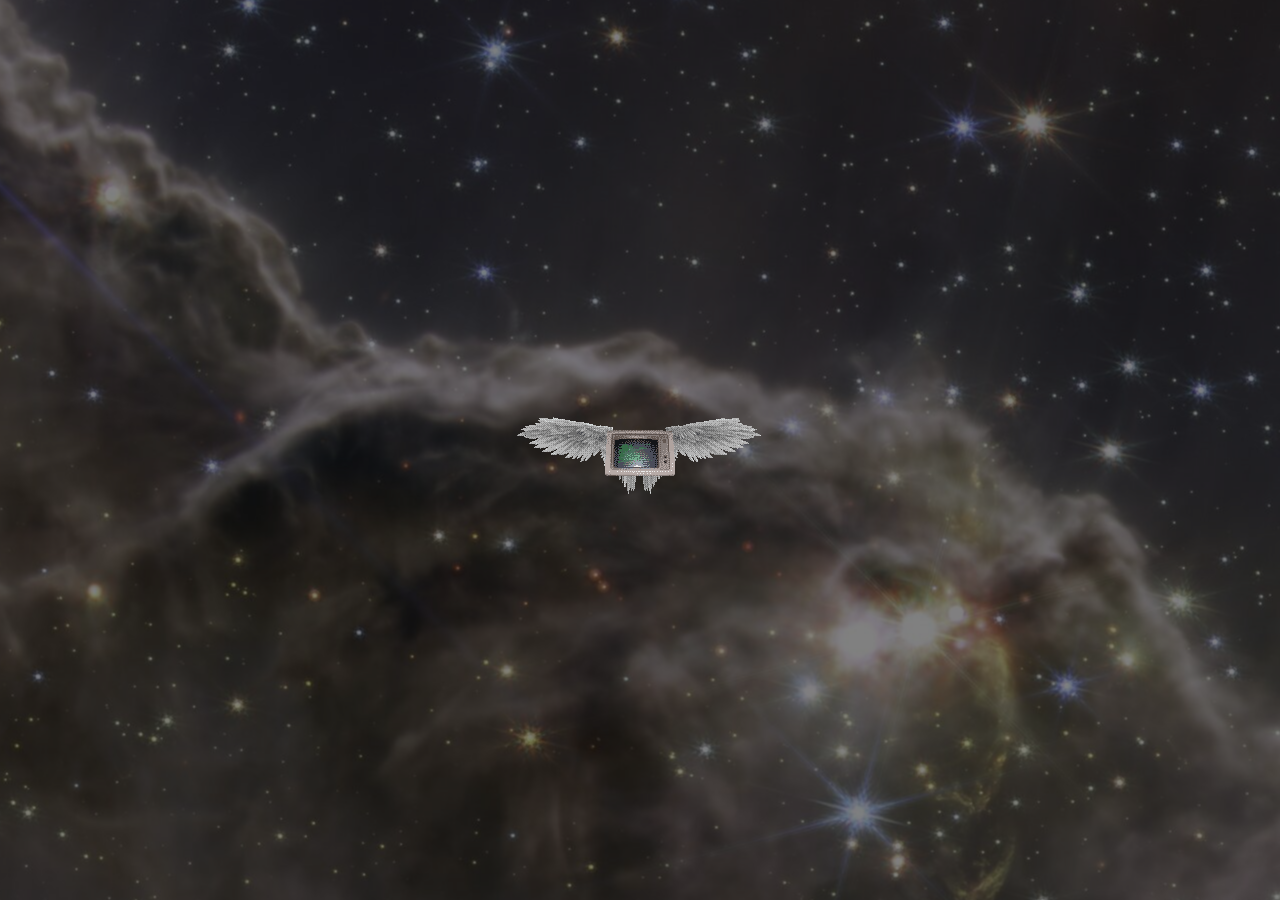
<file: index.html>
<!DOCTYPE html>
<html lang="en">
    <head>
        <meta charset="UTF-8">
        <meta http-equiv="X-UA-Compatible" content="IE=edge">
        <meta name="viewport" content="width=device-width, initial-scale=1.0">

        <link rel="stylesheet" href="/lib/reset.css">
        <link rel="stylesheet" href="/lib/colors.css">
        <link rel="stylesheet" href="/theme.css">

        <link href="https://fonts.googleapis.com/css2?family=Inconsolata&display=swap" rel="stylesheet">

        <title>&nbsp;</title>

        <style>
        
        </style>
    </head>

    <body>
        <!-- <div id="scanlines"></div> -->
        <div class="page-bg"></div>

        <div class="content">
            <!-- <div class="card"> -->
                <!-- <h1 class="fade-in" style="animation-delay: 0.1s;">&lceil; Welcome &rfloor;</h1> -->
                <!-- <img src="/assets/angel.gif" width="256" height="128" style="margin: 0 auto;"> -->
                <!-- <a href="/home.html" style="display: block; width: 50%; height: min-content;"><img src="/assets/angel.gif" style="margin: 0 auto; width: 100%; image-rendering: pixelated;"></a> -->
                <a href="/home.html" style="display: block; width: auto;"><img src="/assets/angel.gif" width="256" height="128" style="margin: 0 auto; image-rendering: pixelated;"></a>
                <!-- <footer>
                    Welcome, traveller.
                </footer> -->
            <!-- </div> -->
        </div>
    </body>
</html>
</file>
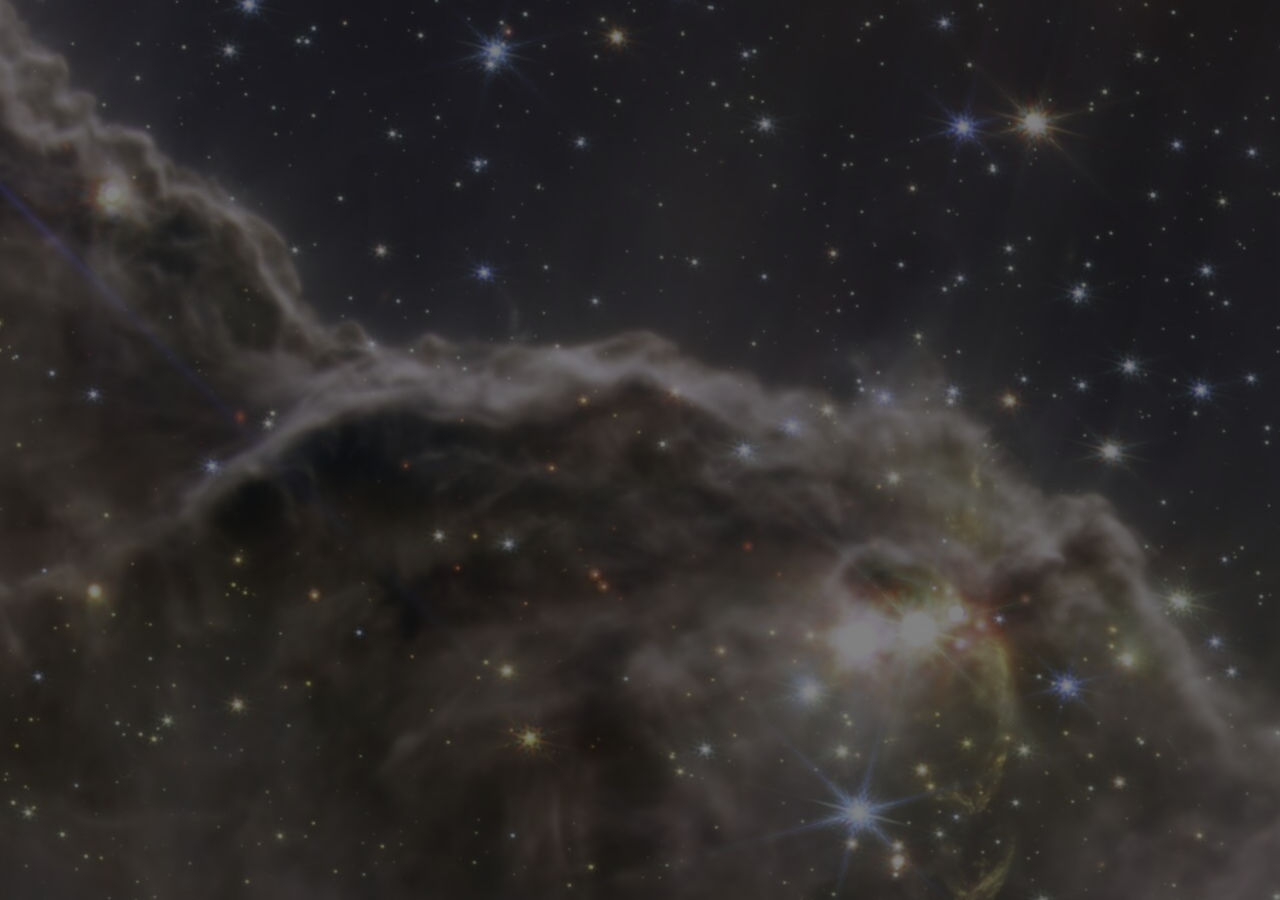
<file: page/about/about.html>
<!DOCTYPE html>
<html lang="en">
    <head>
        <meta charset="UTF-8">
        <meta http-equiv="X-UA-Compatible" content="IE=edge">
        <meta name="viewport" content="width=device-width, initial-scale=1.0">

        <link rel="stylesheet" href="/lib/reset.css">
        <link rel="stylesheet" href="/lib/colors.css">
        <link rel="stylesheet" href="/theme.css">

        <link href="https://fonts.googleapis.com/css2?family=Inconsolata&display=swap" rel="stylesheet">

        <title>&nbsp;</title>

        <style>
            h1 {
                margin-bottom: 1rem;
            }
            
            nav {
                margin-top: 1rem;
            }
        </style>
    </head>
    
    <body>
        <div class="page-bg"></div>

        <div class="content">
            <div class="card fade-in">
                <h1 class="fade-in" style="animation-delay: 0.1s;">&lceil; About &rfloor;</h1>
                <img src="/assets/ghost.gif" width="256" height="128" class="fade-in" style="margin: 0 auto; animation-delay: 0.2s;">
                <nav class="fade-in" style="animation-delay: 0.3s;">
                    <a href="/home.html">..</a>
                </nav>

                <ul class="files">
                    
                    <!-- me.txt -->
                    <li class="file fade-in" style="animation-delay: 0.4s;">
                        <details>
                            <summary>
                                <div class="file-name">me.txt</div>
                                <div class="file-date">2022-06-28</div>
                            </summary>
                            <div class="file-content">
                                <p>
                                    NAME: Dawn<br>
                                    LOCATION: Ohio<br>
                                    AGE: 19<br>
                                    EYES: 2<br>
                                </p>
                                <br>
                                <p>
                                    Welcome to my site!
                                </p>
                                <br>
                                <p>
                                    Have a pleasant day.
                                </p>
                            </div>
                        </details>
                    </li>

                    <!-- interests.txt -->
                    <li class="file fade-in" style="animation-delay: 0.5s;">
                        <details>
                            <summary>
                                <div class="file-name">interests.txt</div>
                                <div class="file-date">2022-06-28</div>
                            </summary>
                            <div class="file-content">
                                <ul>
                                    <li>photography</li>
                                    <li>sketching</li>
                                    <li>dithering</li>
                                    <li>bookbinding</li>
                                    <li>scraping</li>
                                    <li>scratching</li>
                                    <li>screeching</li>
                                    <li>screaming</li>
                                    <li>rat &#128000;</li>
                                </ul>
                            </div>
                        </details>
                    </li>

                    <!-- contact.txt -->
                    <li class="file fade-in" style="animation-delay: 0.6s;">
                        <details>
                            <summary>
                                <div class="file-name">contact.txt</div>
                                <div class="file-date">2022-06-28</div>
                            </summary>
                            <div class="file-content">
                                <ul>
                                    <li>voiding.voided@gmail.com</li>
                                    <li>Falling#1700</li>
                                </ul>
                            </div>
                        </details>
                    </li>

                    <!-- cats -->
                    <li class="file fade-in" style="animation-delay: 0.7s;">
                        <details>
                            <summary>
                                <div class="file-name">cats</div>
                                <div class="file-date">2022-06-28</div>
                            </summary>
                            <div class="file-content">
                                <p>
                                    Daisy and Chester &lt;3
                                </p>
                                <a href="daisy.jpg"><img src="daisy.jpg" loading="lazy"></a>
                                <a href="chester.jpg"><img src="chester.jpg" loading="lazy"></a>
                            </div>
                        </details>
                    </li>

                </ul>




            </div>
        </div>
    </body>
</html>
</file>
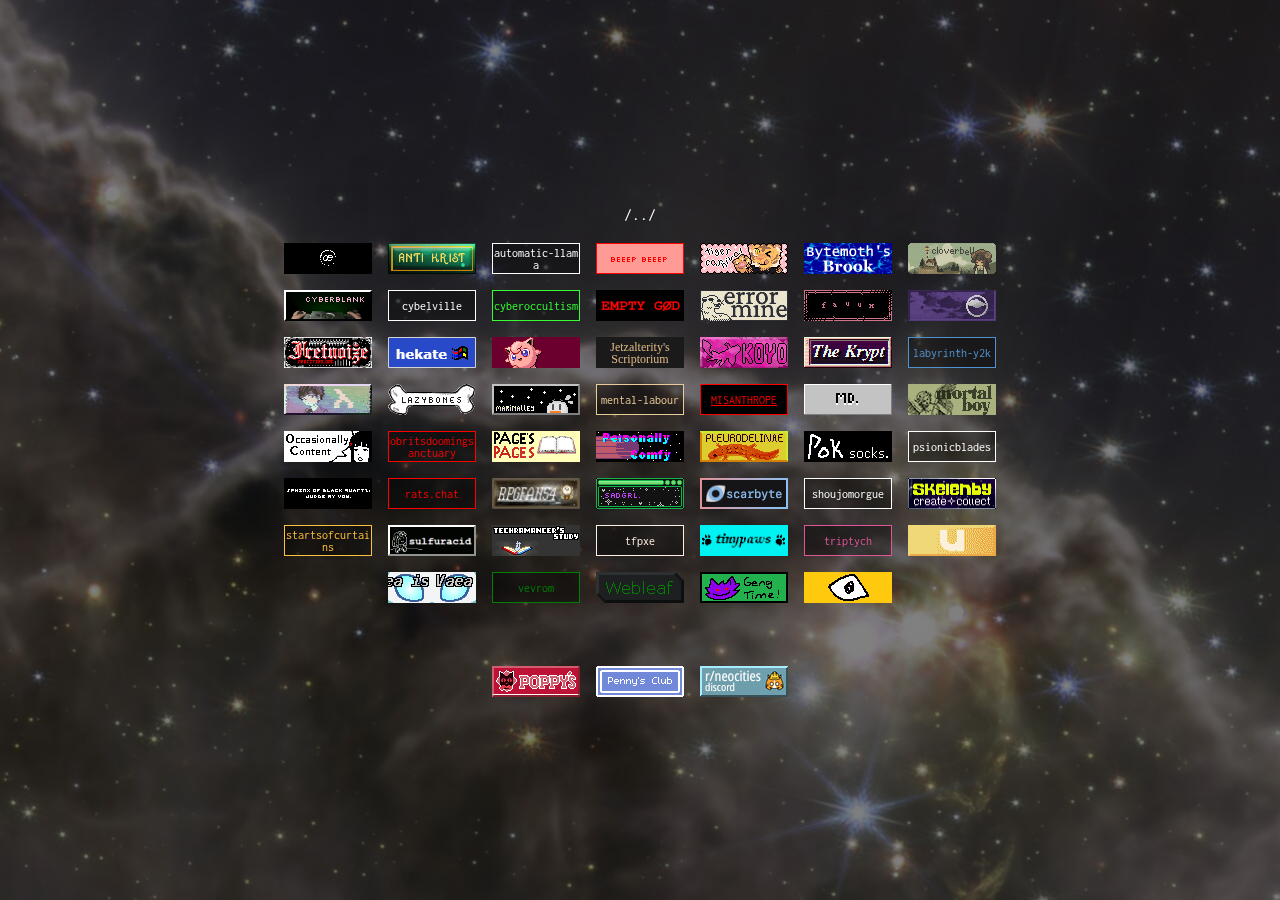
<file: page/buttons/buttons.html>
<!DOCTYPE html>
<html lang="en">
    <head>
        <meta charset="UTF-8">
        <meta http-equiv="X-UA-Compatible" content="IE=edge">
        <meta name="viewport" content="width=device-width, initial-scale=1.0">
        
        <link rel="stylesheet" href="/lib/reset.css">
        <link rel="stylesheet" href="/theme.css">

        <link href="https://fonts.googleapis.com/css2?family=Inconsolata&display=swap" rel="stylesheet">
        
        <title>&nbsp;</title>

        <style>
            .linkbuttons {
                display: flex;
                flex-flow: row wrap;
                align-items: center;
                justify-content: center;
                gap: 1rem;

                max-width: 720px;
            }

            .linkbutton {
                display: block;
                width: 88px;
                height: 31px;
            }
            .linkbutton img {
                width: 100%;
                height: 100%;
            }

            .linkbutton.noimg {
                color: gray;
                background-color: #00000055;
                border: 1px solid;

                font-size: min(0.75rem, 24px);
                text-decoration: none;
                text-align: center;
                display: flex;
                align-items: center;
                justify-content: center;
                /* line-height: 29px; */
                line-height: 100%;
                /* text-overflow: ellipsis; */
                word-wrap: break-word;
                word-break: break-all;
                /* overflow: hidden; */
            }


        </style>
    </head>
    <body>
        <div class="page-bg"></div>

        <div class="content">
            <nav style="color: white;">
                <a href="/home.html">..</a>
            </nav>

            <!-- User buttons -->
            <div class="linkbuttons">
                <!-- A -->
                <a class="linkbutton" href="https://ae-ther.neocities.org">
                    <img src="/assets/buttons/ae-ther.png">
                </a>
                <a class="linkbutton" href="https://antikrist.neocities.org/.neocities.org">
                    <img src="/assets/buttons/antikrist.gif">
                </a>
                <a class="linkbutton noimg" href="https://automatic-llama.neocities.org" style="color: white;">
                    automatic-llama
                </a>

                <!-- B -->
                <a class="linkbutton" href="https://beeep.neocities.org">
                    <img src="/assets/buttons/beeep.png">
                </a>
                <a class="linkbutton" href="https://bisuko.neocities.org">
                    <img src="/assets/buttons/bisuko.png">
                </a>
                <a class="linkbutton" href="https://bytemoth.neocities.org">
                    <img src="/assets/buttons/bytemoth.png">
                </a>

                <!-- C -->
                <a class="linkbutton" href="https://cloverbell.neocities.org">
                    <img src="/assets/buttons/cloverbell.gif">
                </a>
                <a class="linkbutton" href="https://cyberblank">
                    <img src="/assets/buttons/cyberblank.png">
                </a>
                <a class="linkbutton noimg" href="https://cybelville.neocities.org" style="color: white;">
                    cybelville
                </a>
                <a class="linkbutton noimg" href="https://cyberoccultism.neocities.org" style="color: #33FF33;">
                    cyberoccultism
                </a>

                <!-- D -->
                <!-- E -->
                <a class="linkbutton" href="https://emptygod.neocities.org">
                    <img src="/assets/buttons/emptygod.gif">
                </a>
                <a class="linkbutton" href="https://errormine.neocities.org">
                    <img src="/assets/buttons/errormine.gif">
                </a>

                <!-- F -->
                <a class="linkbutton" href="https://fauux.neocities.org">
                    <img src="/assets/buttons/fauux.gif">
                </a>
                <a class="linkbutton" href="https://freckleskies.neocities.org">
                    <img src="/assets/buttons/freckleskies.gif">
                </a>
                <a class="linkbutton" href="https://fretnoize.neocities.org">
                    <img src="/assets/buttons/fretnoize.png">
                </a>

                <!-- G -->
                <!-- H -->
                <a class="linkbutton" href="https://hekate.neocities.org">
                    <img src="/assets/buttons/hekate.gif">
                </a>
                <a class="linkbutton" href="https://holeinmyheart.neocities.org">
                    <img src="/assets/buttons/holeinmyheart.gif">
                </a>

                <!-- I -->
                <!-- J -->
                <a class="linkbutton noimg" href="https://koyo.neocities.org" style="color: burlywood; background-color: #1A1A1B; border: none; font-family: serif;">
                    Jetzalterity's<br>Scriptorium
                </a>

                <!-- K -->
                <a class="linkbutton" href="https://koyo.neocities.org">
                    <img src="/assets/buttons/koyo_pink.png">
                </a>
                <a class="linkbutton" href="https://kryptonaut.neocities.org">
                    <img src="/assets/buttons/kryptonaut.gif">
                </a>

                <!-- L -->
                <a class="linkbutton noimg" href="https://labyrinth-y2k.neocities.org" style="color: #5191CF;">
                    labyrinth-y2k
                </a>
                <a class="linkbutton" href="https://weeb.soykaf.moe">
                    <img src="/assets/buttons/lambdafun.gif">
                </a>
                <a class="linkbutton" href="https://lazybones.neocities.org">
                    <img src="/assets/buttons/lazybones.png">
                </a>

                <!-- M -->
                <a class="linkbutton" href="https://marinalley.neocities.org">
                    <img src="/assets/buttons/marinalley.png">
                </a>
                <a class="linkbutton noimg" href="https://mental-labour.neocities.org" style="color: #E7CC97;">
                    mental-labour
                </a>
                <a class="linkbutton noimg" href="https://misanthrope.neocities.org" style="color: red; text-decoration: underline; background-color: black;">
                    MISANTHROPE
                </a>
                <a class="linkbutton" href="https://misterdizzy.neocities.org">
                    <img src="/assets/buttons/misterdizzy.png">
                </a>
                <a class="linkbutton" href="https://mortalboy.neocities.org">
                    <img src="/assets/buttons/mortalboy.png">
                </a>
                <a class="linkbutton" href="https://murid.neocities.org">
                    <img src="/assets/buttons/murid.png">
                </a>

                <!-- N -->
                <!-- O -->
                <a class="linkbutton noimg" href="https://obritsdoomingsanctuary.neocities.org" style="color: red;">
                    obritsdoomingsanctuary
                </a>

                <!-- P -->
                <a class="linkbutton" href="https://pagespages.neocities.org">
                    <img src="/assets/buttons/pagespages.jpg">
                </a>
                <a class="linkbutton" href="https://personally-comfy.neocities.org">
                    <img src="/assets/buttons/personally-comfy.png">
                </a>
                <a class="linkbutton" href="https://pleurodelinae.neocities.org">
                    <img src="/assets/buttons/pleurodelinae.png">
                </a>
                <a class="linkbutton" href="https://poksocks.neocities.org">
                    <img src="/assets/buttons/poksocks.png">
                </a>
                <a class="linkbutton noimg" href="https://psionicblades.neocities.org" style="color: white;">
                    psionicblades
                </a>
                <a class="linkbutton" href="https://psychicnewborn.neocities.org">
                    <img src="/assets/buttons/psychicnewborn.png">
                </a>

                <!-- Q -->
                <!-- R -->
                <a class="linkbutton noimg" href="https://ratschat.neocities.org" style="color: red;">
                    rats.chat
                </a>
                <a class="linkbutton" href="https://rpgfan54.neocities.org">
                    <img src="/assets/buttons/rpgfan54.png">
                </a>

                <!-- S -->
                <a class="linkbutton" href="https://sadgrl.online">
                    <img src="/assets/buttons/sadgrl.gif">
                </a>
                <a class="linkbutton" href="https://scarbyte.com">
                    <img src="/assets/buttons/scarbyte.png">
                </a>
                <a class="linkbutton noimg" href="https://shoujomorgue.neocities.org" style="color: white;">
                    shoujomorgue
                </a>
                <a class="linkbutton" href="https://skelenby.neocities.org">
                    <img src="/assets/buttons/skelenby.png">
                </a>
                <a class="linkbutton noimg" href="https://starsofcurtains.net" style="color: #FFC13D;">
                    startsofcurtains
                </a>
                <a class="linkbutton" href="https://sulfuracid.neocities.org">
                    <img src="/assets/buttons/sulfuracid.gif">
                </a>

                <!-- T -->
                <a class="linkbutton" href="https://techramancer.com">
                    <img src="/assets/buttons/techrastudy.gif">
                </a>
                <a class="linkbutton noimg" href="https://tfpxe.neocities.org" style="color: #FFEEE2;">
                    tfpxe
                </a>
                <a class="linkbutton" href="https://tinypaws.neocities.org">
                    <img src="/assets/buttons/tinypaws.gif">
                </a>
                <a class="linkbutton noimg" href="https://triptych.neocities.org" style="color: #DF559A;">
                    triptych
                </a>

                <!-- U -->
                <a class="linkbutton" href="https://undoified.neocities.org">
                    <img src="/assets/buttons/undoified.png">
                </a>

                <!-- V -->
                <a class="linkbutton" href="https://vaea-v.neocities.org">
                    <img src="/assets/buttons/vaea-v.gif">
                </a>
                <a class="linkbutton noimg" href="https://vevrom.neocities.org" style="color: green;">
                    vevrom
                </a>

                <!-- W -->
                <a class="linkbutton" href="https://webleaf.neocities.org">
                    <img src="/assets/buttons/webleaf.png">
                </a>
                <a class="linkbutton" href="https://wilebane.neocities.org">
                    <img src="/assets/buttons/wilebane.png">
                </a>

                <!-- X -->
                <!-- Y -->
                <!-- ? -->
                <a class="linkbutton" href="https://4thdimensional.neocities.org">
                    <img src="/assets/buttons/4thdimensional.png">
                </a>
            </div>

            <!-- Discords & socials -->
            <div class="linkbuttons" style="margin-top: calc(2rem + 31px);">
                <a class="linkbutton" href="https://discord.gg/g6x86vseUq">
                    <img src="/assets/buttons/poppys_cult.png">
                </a>
                <a class="linkbutton" href="https://discord.gg/eSBb68a">
                    <img src="/assets/buttons/pennys_club.gif">
                </a>
                <a class="linkbutton" href="https://discord.gg/A5UDBpZPYw">
                    <img src="/assets/buttons/neocities_reddit_discord.png">
                </a>
            </div>
        </div>
    </body>
</html>
</file>
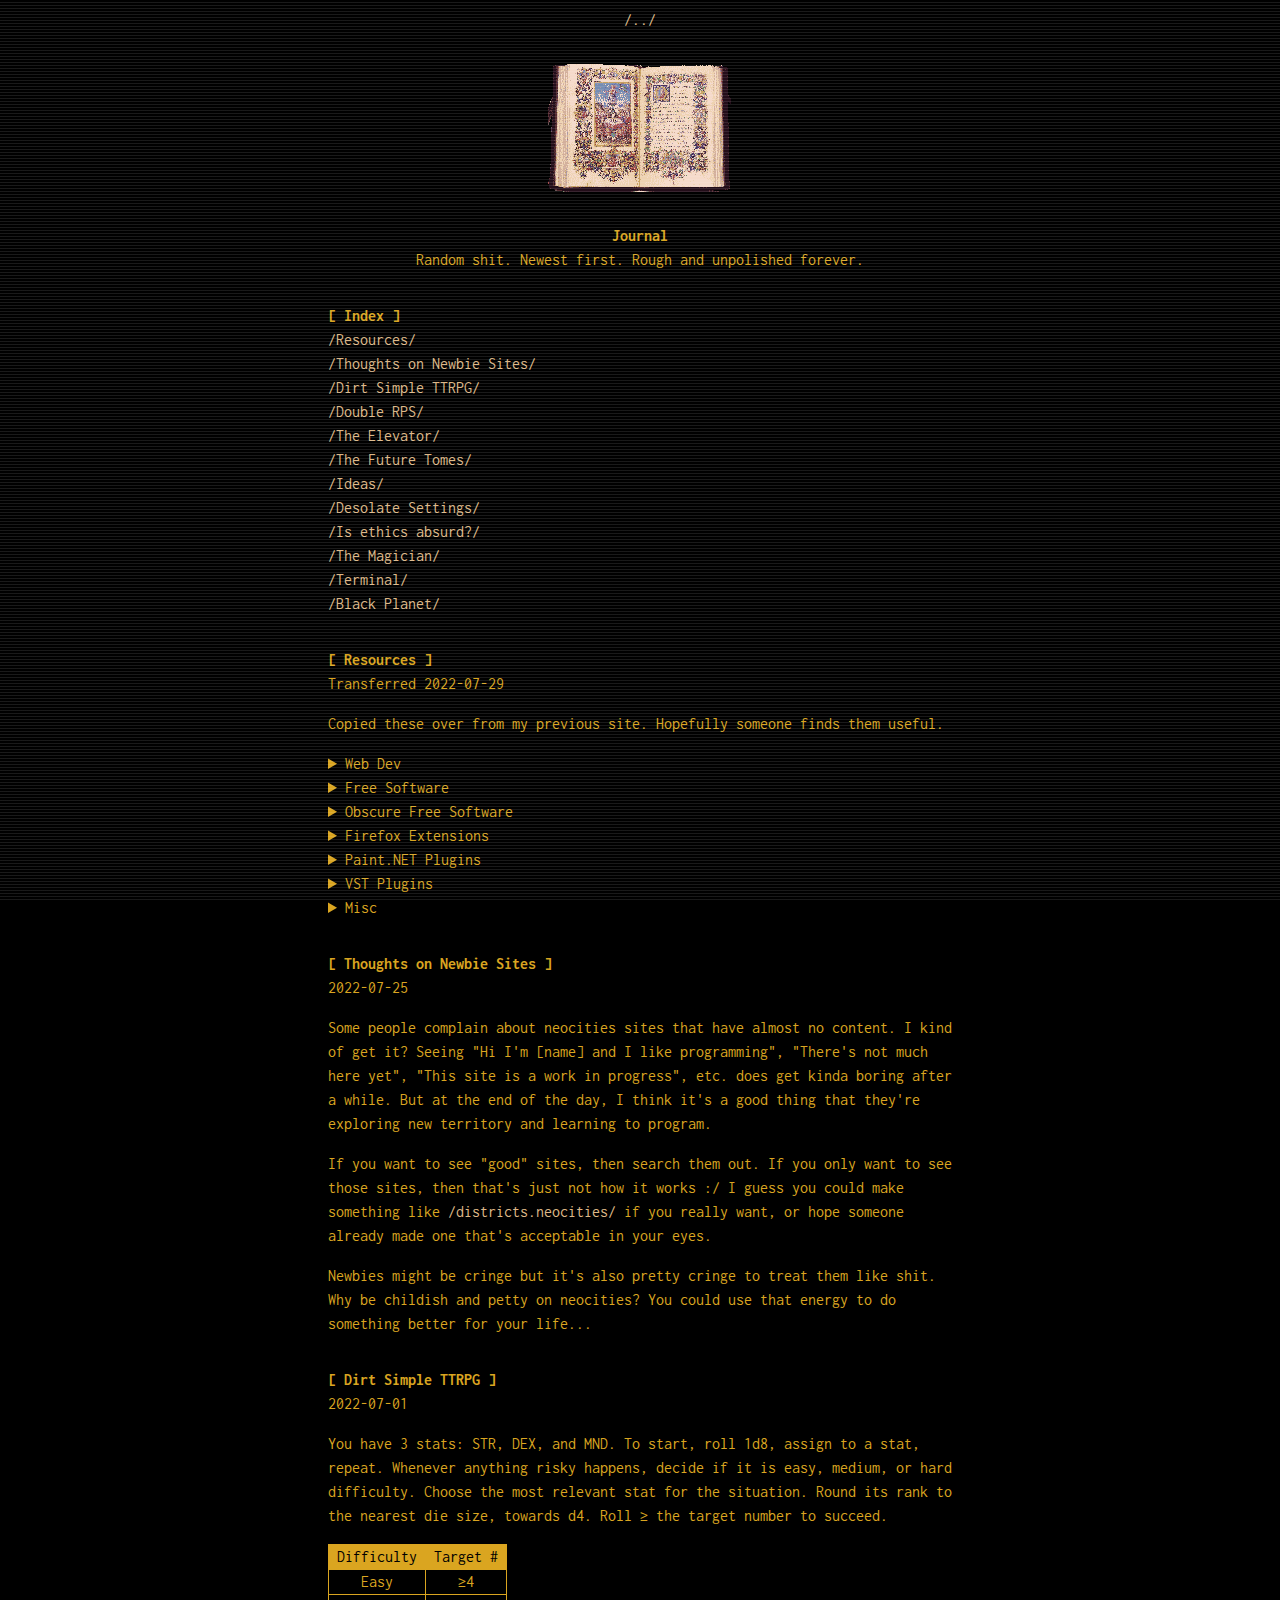
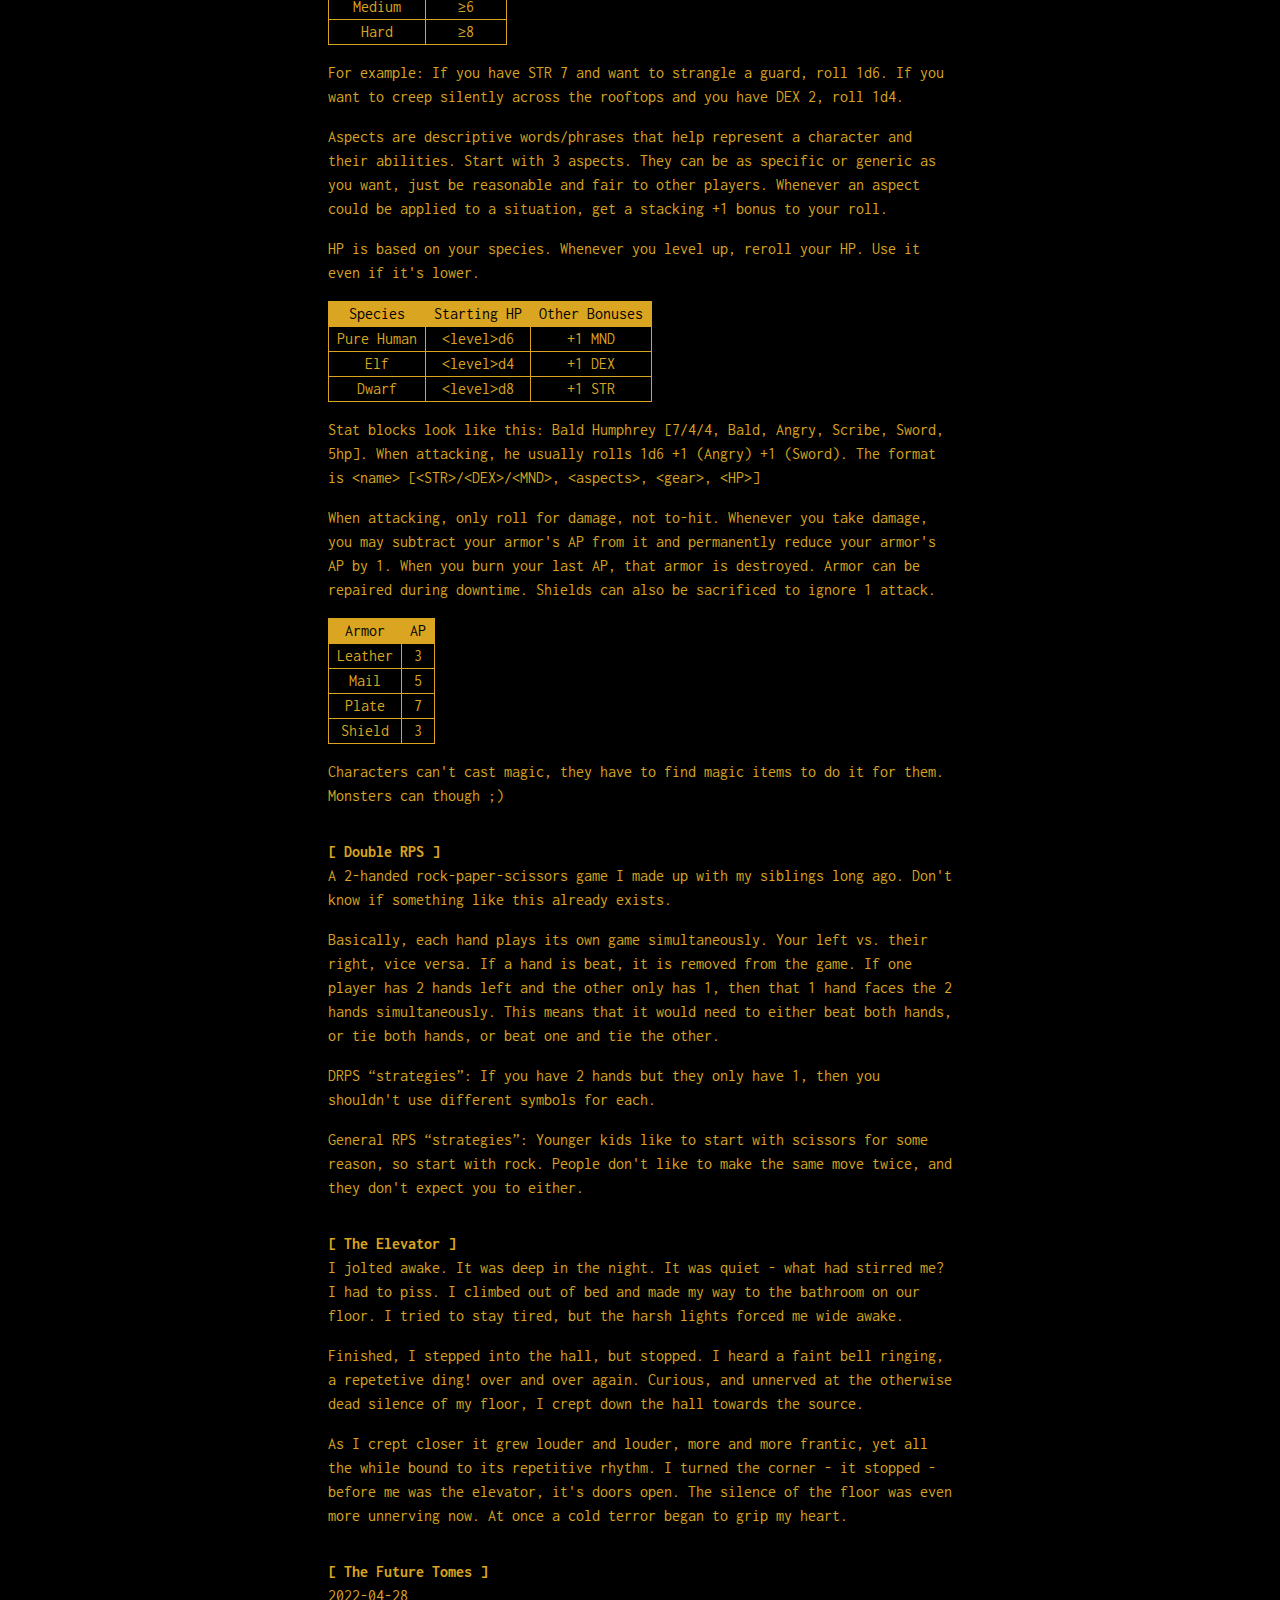
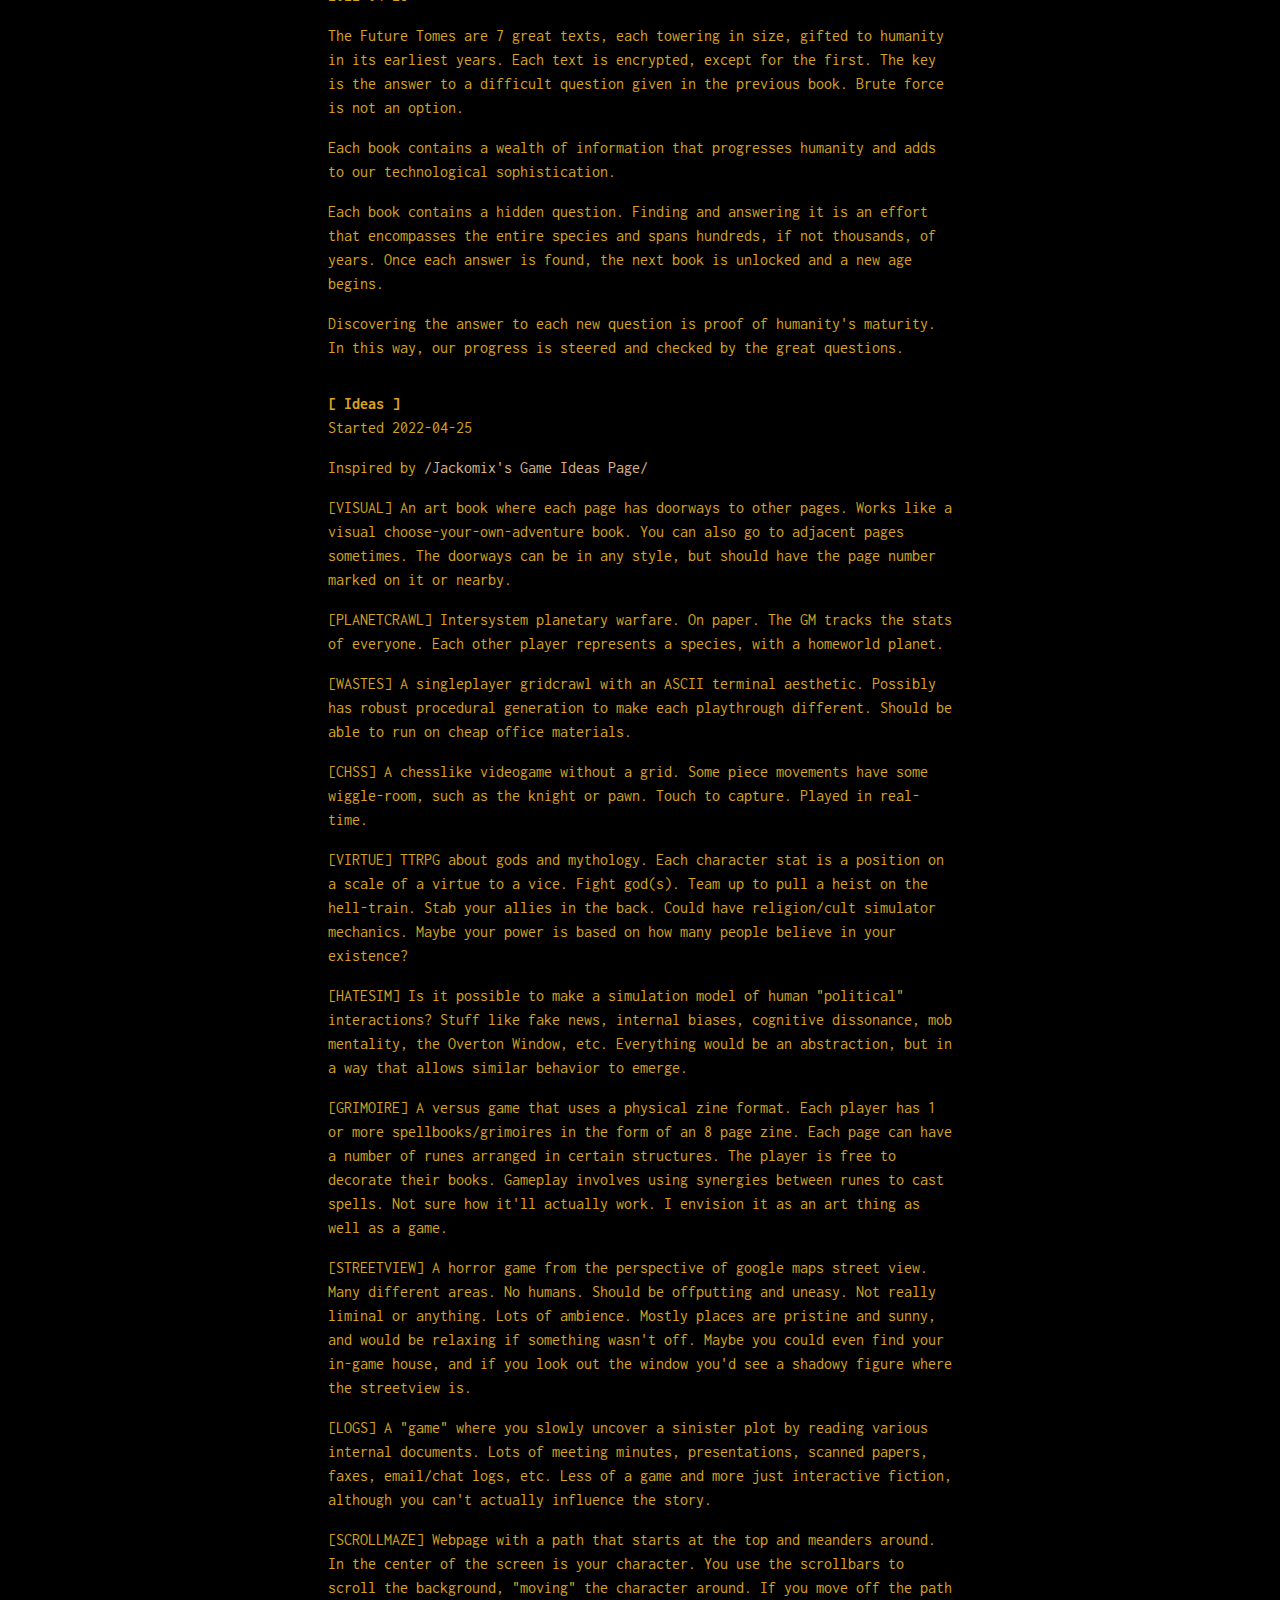
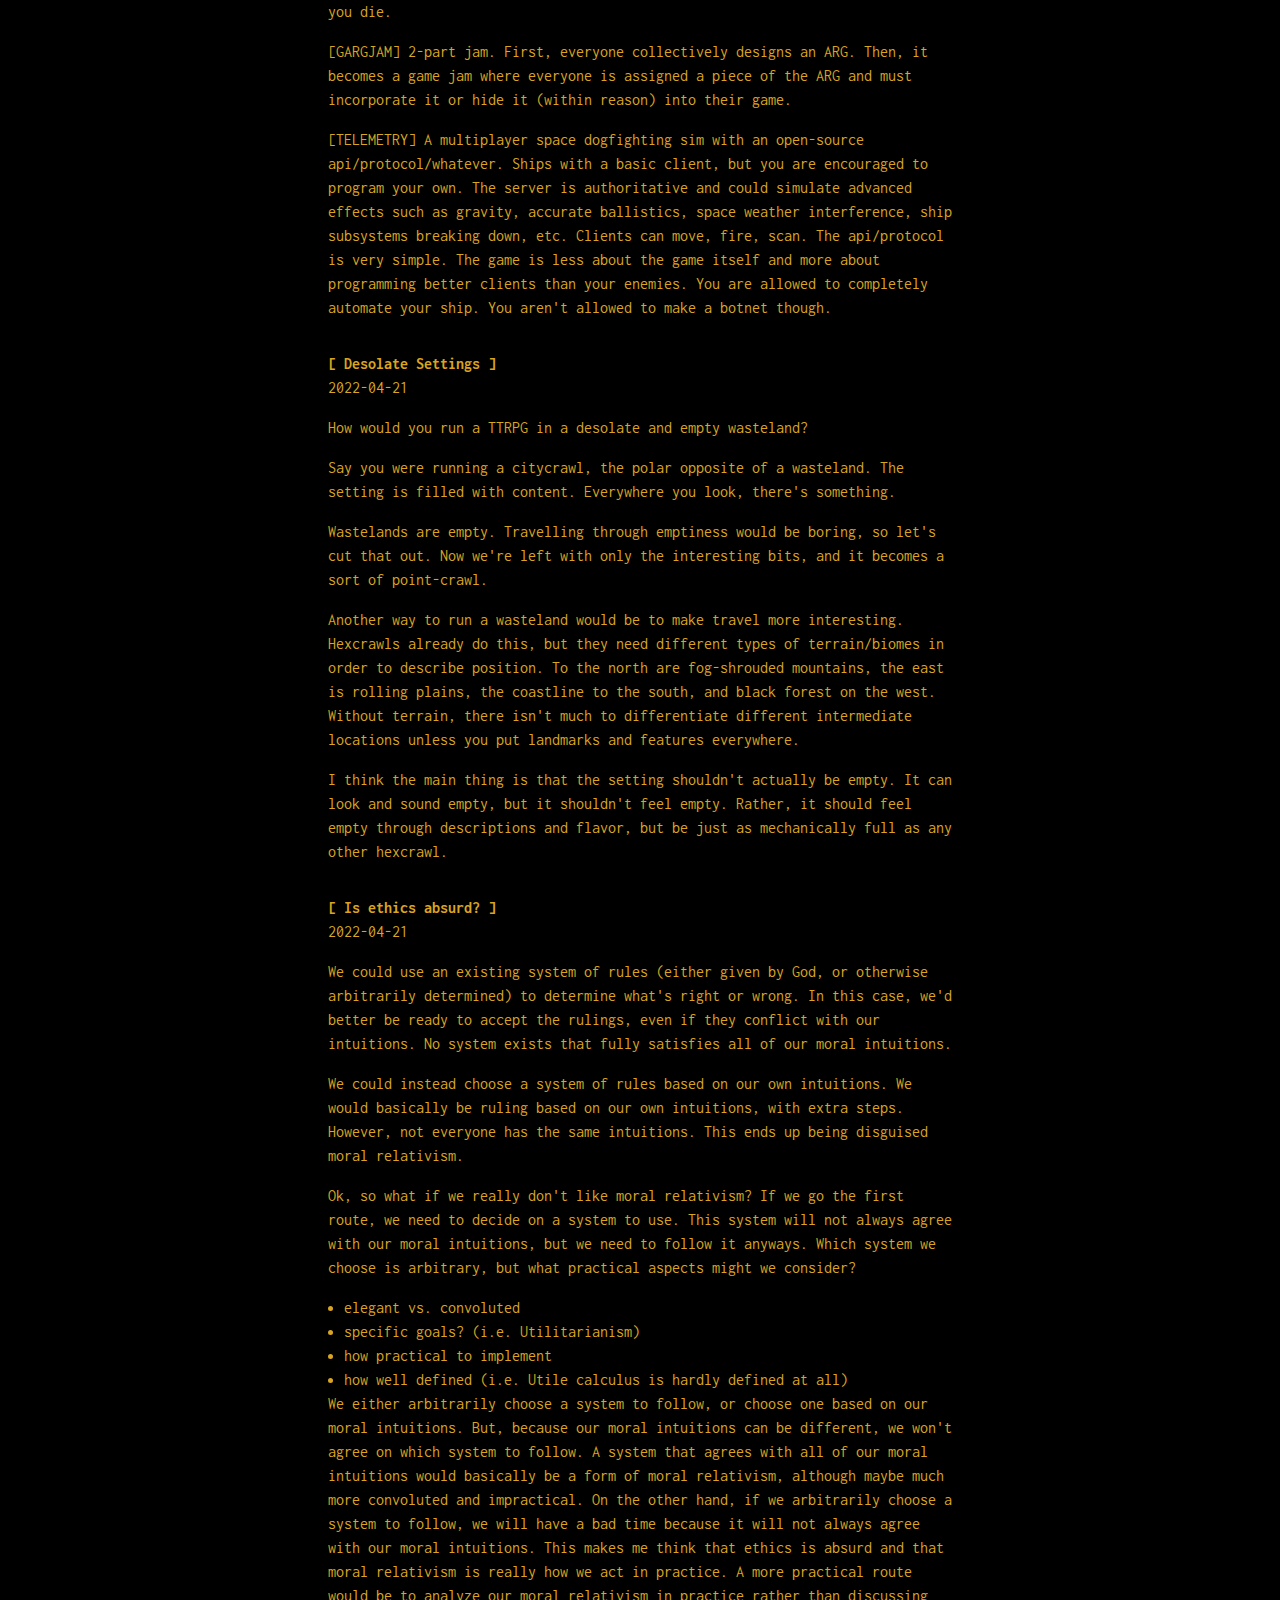
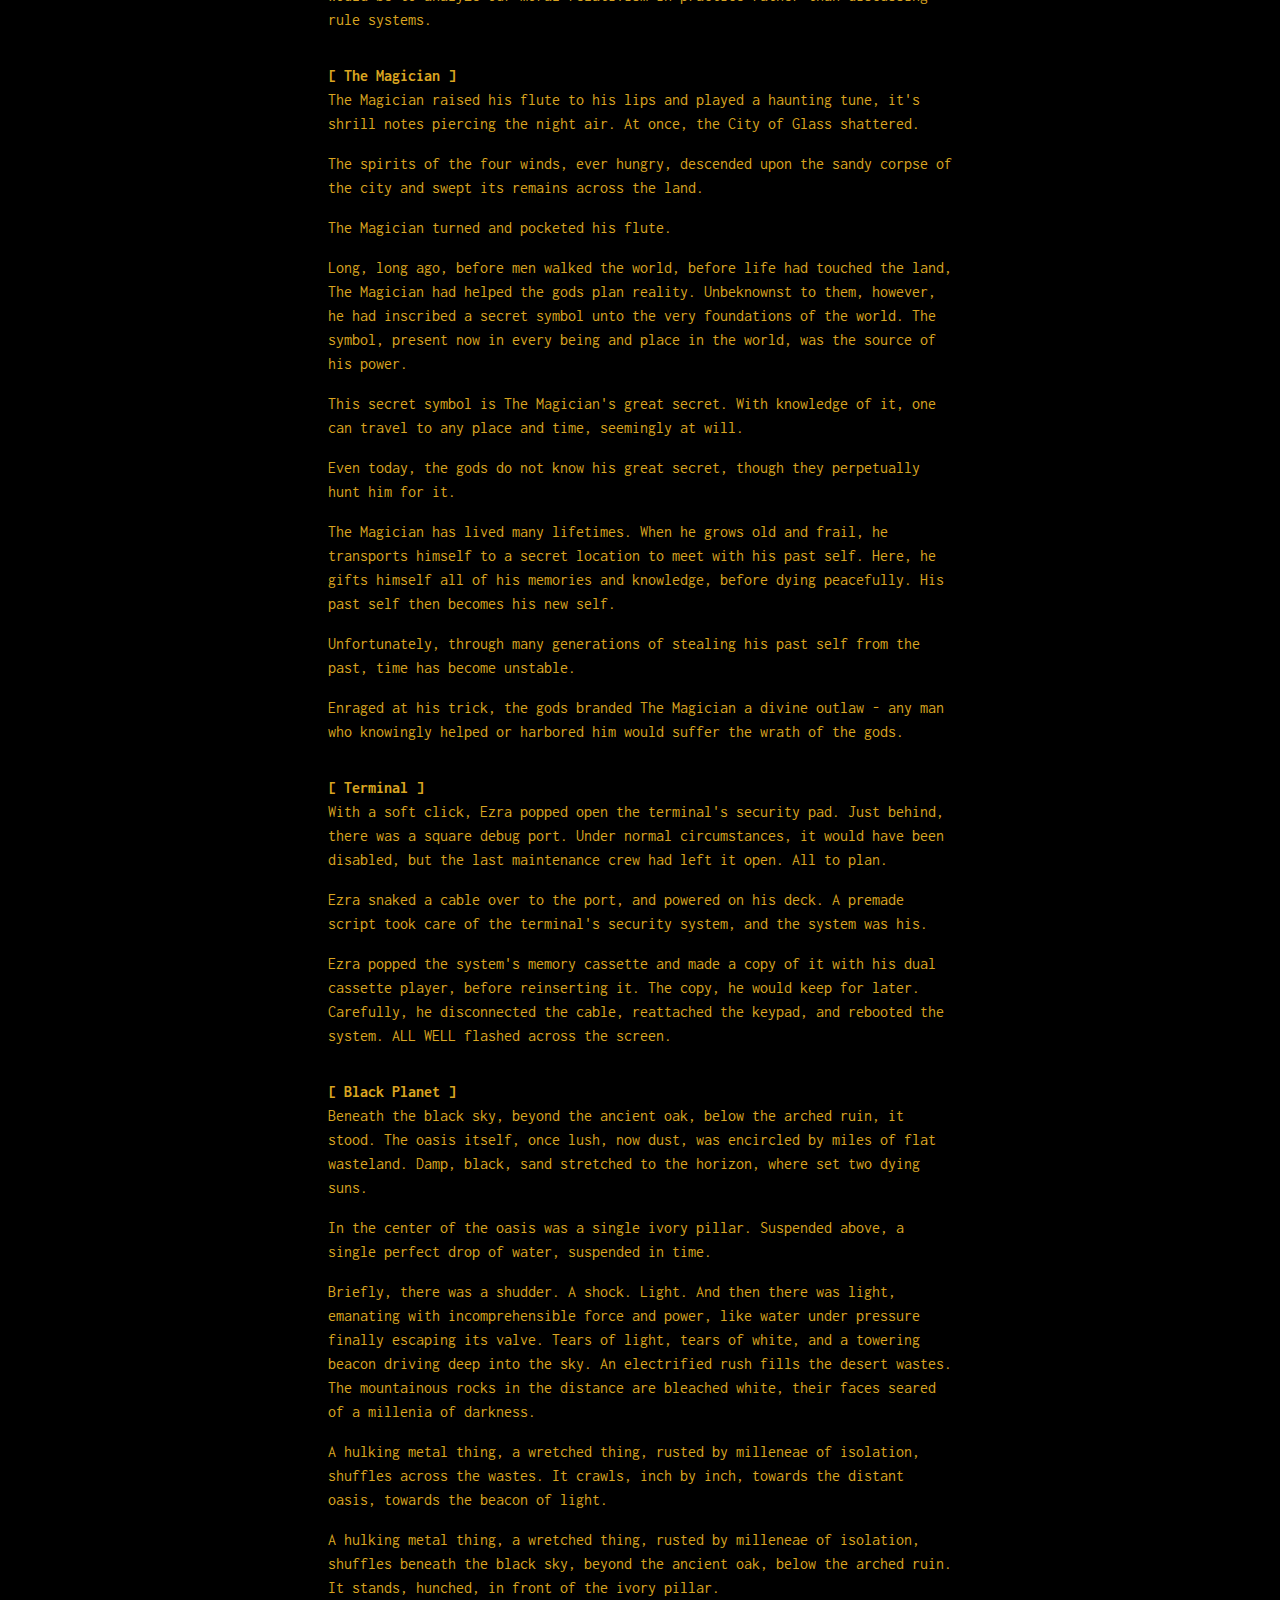
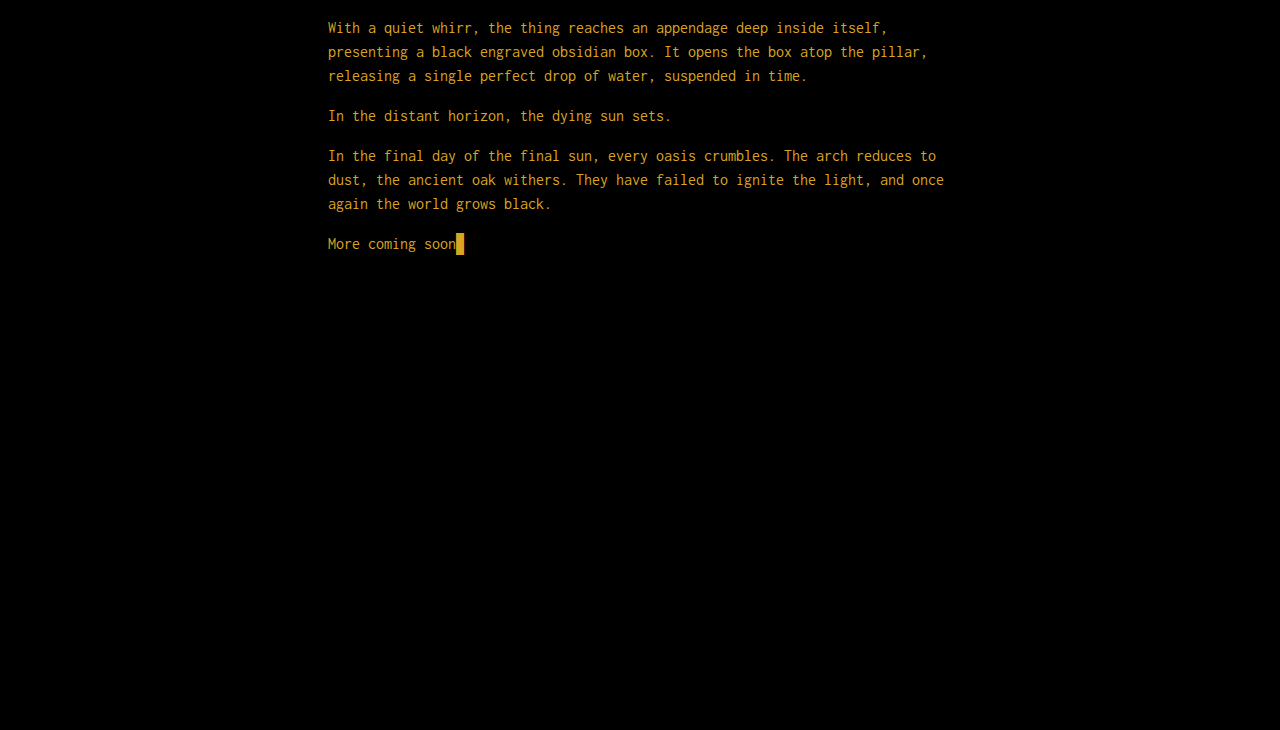
<file: page/journal/journal.html>
<!DOCTYPE html>
<html lang="en">
    <head>
        <meta charset="UTF-8">
        <meta http-equiv="X-UA-Compatible" content="IE=edge">
        <meta name="viewport" content="width=device-width, initial-scale=1.0">

        <link rel="stylesheet" href="/lib/reset.css">
        <link rel="stylesheet" href="/lib/colors.css">
        <!-- <link rel="stylesheet" href="/lib/crt/crt.css"> -->

        <link href="https://fonts.googleapis.com/css2?family=Inconsolata&display=swap" rel="stylesheet">

        <title>&nbsp;</title>

        <style>
            html {
                color: goldenrod;
                background-color: black;
    
                font-family: 'Inconsolata', 'Courier New', Courier, monospace;
            }
    
            body {
                max-width: 80ch;
                margin: 0 auto 50vh auto;
                padding: 1ch;
            }
    
            /* #crt {
                background-image: url('pixel.apng');
                background-size: 2px 1px;
                background-color: white;
                background-blend-mode: hard-light;
                mix-blend-mode: multiply;
                pointer-events: none;
            } */
    
            #scanlines {
                /* background: repeating-linear-gradient(transparent, transparent 2px, blue 3px, blue 3px); */
                background: repeating-linear-gradient(transparent, transparent 2px, white 3px, white 3px);
                background-size: auto 100%;
                background-position: center center;
                background-blend-mode: overlay;
                opacity: 0.2;
    
                position: fixed;
                width: 100%;
                top: 0;
                bottom: 0;
                left: 0;
                right: 0;
                z-index: 9999;
    
                pointer-events: none;
            }
    
            a {
                color: burlywood;
    
                text-decoration: none;
            }
            a::before {
                content: "/";
            }
            a::after {
                content: "/";
            }
            a:hover::before {
                content: "[";
            }
            a:hover::after {
                content: "]";
            }
    
            h1 {
                font-weight: bold;
                
                margin-top: 2rem;
            }
            h2 {
                /* background-color: goldenrod; */
                /* color: black; */
                
                font-weight: bold;
                
                margin-top: 2rem;
                /* display: inline-block; */
                /* padding: 0 1ch; */
            }
            h2:before {
                content: "[ ";
            }
            h2:after {
                content: " ]";
            }
    
            .cursor {
                animation: blink 1s step-end infinite;
            }
            @keyframes blink {
                50% {
                    opacity: 0;
                }
            }
    
            /* ol {
                list-style-type: decimal;
                list-style-position: inside;
            } */
            ul {
                list-style-type: disc;
                list-style-position: outside;
            }
            ul li {
                margin-left: 2ch;
            }

            ul li::before {
                /* content: "- " */
            }
    
            table {
                border: 1px solid;
    
                margin-bottom: 1rem;
            }
            table th {
                color: black;
                background-color: goldenrod;
                border: 1px solid goldenrod;
    
                text-align: center;
    
                padding: 0 1ch;
            }
            table td {
                border: 1px solid;
    
                text-align: center;
    
                padding: 0 1ch;
            }
    
            p {
                margin-bottom: 1rem;
            }

            details {

            }
            details summary {

            }
            details summary > * {
                display: inline-block;

                cursor: pointer;
            }
            details > *:not(summary) {
                margin-left: 2ch;
            }
    
        </style>
    </head>
    
    <body>
        <div id="crt"></div>
        <div id="scanlines"></div>

        <nav style="text-align: center;">
            <a href="/home.html">..</a>
        </nav>

        <img src="/assets/illuminated.png" style="margin: 2rem auto;">

        <h1 style="text-align: center;">Journal</h1>
        <p style="text-align: center;">
            Random shit. Newest first. Rough and unpolished forever.
        </p>

        <h2>Index</h2>
        <ol reversed >
            <!-- <li><a href="#13">Bad Night</a></li> -->
            <li><a href="#12">Resources</a></li>
            <li><a href="#11">Thoughts on Newbie Sites</a></li>
            <li><a href="#10">Dirt Simple TTRPG</a></li>
            <li><a href="#9">Double RPS</a></li>
            <li><a href="#8">The Elevator</a></li>
            <li><a href="#7">The Future Tomes</a></li>
            <li><a href="#6" class="rainbow">Ideas</a></li>
            <li><a href="#5">Desolate Settings</a></li>
            <li><a href="#4">Is ethics absurd?</a></li>
            <li><a href="#3">The Magician</a></li>
            <li><a href="#2">Terminal</a></li>
            <li><a href="#1">Black Planet</a></li>
        </ol>

        <!-- <article id="13">
            <h2>Bad Night</h2>
            <p>2022-08-08</p>
            <p>
                Warning: Gore + animal death.
            </p>
            <p>
                2 nights ago, ~1am, I went out to the backyard to bring my cat Daisy in (she sleeps in the garage). There was a dead rabbit on the porch and she was playing with its corpse. Daisy didn't want to come in so I left for a bit.
            </p>
            <p>
                Came back a few minutes later to find the corpse gone. Thought she dragged it off so I walked out to find her. I find her sitting, staring at the rabbit as it ran circles around her. Because apparently it was still alive. Thought she made a new friend or some shit so I actually took a video at this moment, before realizing that the rabbit was fucked up. It's head was tilted ~90 degrees and it couldn't run straight at all. Every once in a while it'd flop down on the ground and lay for a bit. Got closer and saw that its whole spine was twisted.
            </p>
            <p>
                Managed to catch Daisy and bring her inside. Got a knife and went back to the poor rabbit to put it out of its misery.
            </p>
            <p>
                I hesitated for a good while. I did not want to deal with that shit. Poor thing was laying on the ground, quivering, parts of its hide torn off, spine twisted. It wasn't clean, took 4-5 chops. Skull was caved in and its legs were still kicking for a few seconds after.
            </p>
            <p>
                Fuck me dude.
            </p>
        </article> -->

        <article id="12">
            <h2>Resources</h2>
            <p>Transferred 2022-07-29</p>
            <p>
                Copied these over from my previous site. Hopefully someone finds them useful.
            </p>
            <details>
                <summary><h3>Web Dev</h3></summary>
                <ul>
                    <li><a href="/lib/grids.css">grids.css</a> - grid layout framework thing. See it in action <a href="/page/playground/playground.html">here</a>.</li>
                    <li><a href="/lib/colorize.js">colorize.js</a> - make everything a random color. See it in action <a href="/page/playground/playground.html">here</a>.</li>
                    <li><a href="https://camwiegert.github.io/baffle/">baffle.js</a> - do funny glitch text.</li>
                    <li><a href="https://css-tricks.com/snippets/css/complete-guide-grid/">A Complete Guide to Grid</a></li>
                    <li><a href="https://css-tricks.com/snippets/css/a-guide-to-flexbox/">A Complete Guide to Flexbox</a></li>
                    <li><a href="https://keeri.place/workshop/flex-layouts.html">Keeri's Flexbox Layouts</a></li>
                    <li><a href="https://csslayout.io/">CSS Layout</a> - Common gui elements in css.</li>
                    <li><a href="https://botoxparty.github.io/XP.css/">XP.css</a> - Fake Windows XP dialog boxes.</li>
                </ul>
            </details>
            <details>
                <summary><h3>Free Software</h3></summary>
                <ul>
                    <li><a href="https://mupdf.com/">MuPDF</a> - lightweight minimal pdf reader. No toolbars - maximum screen space. Press f1 to list shortcuts.</li>
                    <li><a href="https://www.sumatrapdfreader.org/free-pdf-reader">SumatraPDF</a> - another pdf reader. Ugly but has some theme options in the advanced settings.</li>
                    <li><a href="https://github.com/Tyrrrz/LightBulb">Lightbulb</a> - lightweight <i>f.lux</i> alternative.</li>
                    <li><a href="https://mpv.io/">mpv</a> - lightweight and fantastic media player. <a href="">My windows setup guide</a>.</li>
                    <li><a href="https://github.com/jgraph/drawio">draw.io</a> - make flowcharts quickly.</li>
                    <li><a href="https://www.getpaint.net/">paint.net</a> - rastor image editor, good for quick edits & some pixel art. <a href="#paintdotnet-plugins">My plugins list.</a></li>
                    <li><a href="https://handbrake.fr/">HandBrake</a> - convert/compress videos.</li>
                    <li><a href="https://github.com/yt-dlp/yt-dlp">yt-dlp</a> - updated <i>youtube-dl</i> fork. Download youtube videos from the commandline.</li>
                    <li><a href="https://www.mediahuman.com/download.html">MediaHuman YouTube to MP3 Convertor</a> - Download music from youtube. Does a decent job of automatically fetching track metadata.</li>
                    <li><a href="https://natrongithub.github.io/">Natron</a> - foss video compositing software.</li>
                    <li><a href="https://www.olivevideoeditor.org/">Olive</a> - video editor. Way more stable and performant than <i>Kdenlive</i>. Less features though.</li>
                    <li><a href="http://startrinity.com/InternetQuality/ContinuousBandwidthTester.aspx">StarTrinityCST</a> - continuous internet speed test. Good for analyzing live adjustments.</li>
                    <li><a href="https://trenchbroom.github.io/">TrenchBroom</a> - Quake engine level editor. You can make maps in this and import them to Godot.</li>
                    <li><a href="https://www.veracrypt.fr/en/Home.html">VeraCrypt</a> - foss disk encryption. Supports virtual disk files.</li>
                    <li><a href="https://typora.io/">Typora</a> - markdown editor. Now paid, but the beta was free if you can get a copy.</li>
                    <li><a href="https://writemonkey.com/">Writemonkey</a> - minimal text/markdown editor.</li>
                    <li><a href="https://imageglass.org/">ImageGlass</a> - lightweight minimal image viewer.</li>
                    <li><a href="https://annystudio.com/software/colorpicker/">Just Color Picker</a> - color picker tool. Get rgb/hex/hsv values from any pixel on your screen.</li>
                    <li><a href="https://magicseteditor.boards.net/">Magic Set Editor (MSE)</a> - tcg/ccg card editor. Supports custome templates.</li>
                    <li><a href="https://rclone.org/">RClone</a> - lets you mount your google drive locally.</li>
                    <li><a href="https://www.softpedia.com/get/PORTABLE-SOFTWARE/System/System-Enhancements/Portable-Symbolic-Link-Creator.shtml">Portable Symbolic Link Creator</a> - GUI for making symbolic links on windows.</li>
                    <li><a href="https://sourceforge.net/projects/apng2gif/">apng2gif</a> - GUI and commandline tool for converting apng to gif. Use with an apng export plugin for paint.net.</li>
                    <li><a href="https://imagemagick.org/index.php">apng2gif</a> - Commandline tool for image conversion and manipulation. Can do batch image processing. Convoluted syntax but the internet is your friend.</li>
                    <li><a href="https://riot-optimizer.com/">RIOT</a> - Optimize the shit out of your images.</li>
                    <li><a href="http://www.un4seen.com/">XMPlay</a> - Music player. Starts instantly. Tons of skins.</li>
                </ul>
            </details>
            <details>
                <summary><h3>Obscure Free Software</h3></summary>
                <ul>
                    <li><a href="http://www.nicolasfournel.com/?page_id=125">AudioPaint</a> - generate weird sounds from pictures.</li>
                    <li><a href="https://www.abc.se/~re/Coagula/Coagula.html">Coagula</a> - generate weird sounds from pictures.</li>
                    <li><a href="http://www.madtracker.org/about.php">MadTracker 2</a> - music tracker. Supports VST stuff.</li>
                    <li><a href="https://openmpt.org/">OpenMPT</a> - music tracker.</li>
                    <li><a href="https://codecpack.co/download/Billy.html">Billy</a> - lightweight and minimal music player. Original site is still up, but downloads don't work. You'll need to find a copy elsewhere.</li>
                    <li><a href="http://quantumelephant.co.uk/bookbinder/bookbinder.html">Bookbinder 3.0</a> - bookbinding program for pdf files. Jank, but it's saved my ass before.</li>
                    <li><a href="https://jagt.github.io/clumsy/">clumsy</a> - intentionally cause network instability. Fantastic for multiplayer game dev.</li>
                    <li><a href="http://www.whitsoftdev.com/unfreez/">UnFREEz</a> - lightweight minimal image sequence to gif convertor. Not many options.</li>
                </ul>
            </details>
            <details>
                <summary><h3>Firefox Extensions</h3></summary>
                <ul>
                    <li><a href="https://addons.mozilla.org/en-US/firefox/addon/ublock-origin/">uBlock Origin</a> - widely trusted adblocker. Works wonders.</li>
                    <li><a href="https://adblockplus.org/">Adblock Plus</a> - another adblocker. Supposedly not as good, but still fantastic.</li>
                    <li><a href="https://addons.mozilla.org/en-US/firefox/addon/save-all-images-webextension/">Download All Images</a> - lets you browse and save all images loaded in the current tab. Useful if the site blocks right clicks or something. I imagine it'll come in handy for right-clicking NFTs lol.</li>
                    <li><a href="https://addons.mozilla.org/en-US/firefox/addon/sidebery/">Sidebery</a> - Vertical tabs!</li>
                    <li><a href="https://pastebin.com/VGk8ACWW">My userchrome.css</a></li>
                </ul>
            </details>
            <details>
                <summary><h3 id="paintdotnet-plugins">Paint.NET Plugins</h3></summary>
                <ul>
                    <li>Animation
                        <ul>
                            <li><a href="https://forums.getpaint.net/topic/14848-spritesheet-animation-plugin/">SpriteSheetAnimator</a></li>
                        </ul>
                    </li>
                    <li>Effects
                        <ul>
                            <li><a href="https://forums.getpaint.net/topic/22126-psychocolour-in-red-ochre-plugin-pack/">Psychocolor</a></li>
                        </ul>
                    </li>
                    <li>Manipulation
                        <ul>
                            <li><a href="https://forums.getpaint.net/topic/112095-align-object/">Align Object</a></li>
                            <li><a href="https://forums.getpaint.net/topic/32048-boltbaits-plugin-pack-for-pdn-v406-updated-aug-16-2017/">Flip Horizontal</a></li>
                            <li><a href="https://forums.getpaint.net/topic/32048-boltbaits-plugin-pack-for-pdn-v406-updated-aug-16-2017/">Flip Vertical</a></li>
                        </ul>
                    </li>
                    <li>Background Removal
                        <ul>
                            <li><a href="https://forums.getpaint.net/topic/13061-alphaspace/">Alphaspace</a></li>
                            <li><a href="https://forums.getpaint.net/topic/7767-color-to-alpha-v22-2008-12-24/">Color to Alpha</a></li>
                            <li><a href="https://forums.getpaint.net/topic/117652-convert-color-deviation-to-alpha-variation-of-a-single-color/">Deviation to Alpha</a></li>
                            <li><a href="https://forums.getpaint.net/topic/32165-unblend/">Unblend</a></li>
                        </ul>
                    </li>
                    <li>Rendering
                        <ul>
                            <li><a href="https://forums.getpaint.net/topic/1964-grid-maker-plugin-v30-updated-july-2-2014/">Grid / Checkerboard</a></li>
                            <li><a href="https://forums.getpaint.net/topic/2214-drawing-triangles-pentagons-stars-etc-plugin-2007-02-09/">Polygon / Stars</a></li>
                            <li><a href="https://forums.getpaint.net/topic/116317-boltbaits-object-shadow-pro-v10/">Object Shadow</a></li>
                        </ul>
                    </li>
                    <li>Dithering
                        <ul>
                            <li><a href="https://forums.getpaint.net/topic/29428-floyd-steinberg-dithering-including-source/">Floyd-Steinberg Dithering</a></li>
                            <li><a href="https://forums.getpaint.net/topic/112747-error-diffusion-dithering/">Error Diffusion Dithering</a></li>
                            <li><a href="https://forums.getpaint.net/topic/20096-simulate-color-depth-updated-13-07-11/">Simulate Color Depth</a></li>
                            <li><a href="https://forums.getpaint.net/topic/116414-new-developer-new-plugin-ordered-dither/">Ordered Dither</a></li>
                            <li>Q'MIC (listed below) has many additional dither algorithms</li>
                            <li>Quantize (built-in effect)</li>
                        </ul>
                    </li>
                    <li>Tiling/Repeating/Seamless Textures
                        <ul>
                            <li><a href="https://forums.getpaint.net/topic/118134-move-seams-10-align-and-remove-seams-from-textures-april-22-2021/">Move Seams</a></li>
                            <li><a href="https://forums.getpaint.net/topic/2244-seamless-texture-helper-plugin/">Seamless Texture Helper</a></li>
                        </ul>
                    </li>
                    <li>Misc
                        <ul>
                            <li><a href="https://forums.getpaint.net/topic/113564-gmic-2022-01-14/">Q'MIC</a></li>
                            <li><a href="https://forums.getpaint.net/topic/27218-chop-up-and-save-tools-effect/">Chop Up and Save</a></li>
                            <li><a href="https://forums.getpaint.net/topic/112730-content-aware-fill-2021-06-24/">Content Aware Fill</a></li>
                            <li><a href="https://forums.getpaint.net/topic/4786-steganography-hidden-images-secret-agenty-stuff-v30-updated-july-12-2014/">Steganography</a></li>
                            <li><a href="https://forums.getpaint.net/topic/13454-animated-image-24-agif-apng/">AnimGIF</a> - Export as gif and apng. I recommend exporting as apng and converting to gif with apng2gif (listed under Free Software).</li>
                        </ul>
                    </li>
                </ul>
            </details>
            <details>
                <summary><h3>VST Plugins</h3></summary>
                <ul>
                    <li><a href="https://www.plogue.com/products/alter-ego.html">Alter/Ego</a> - Free vocaloid thing, janky but works. Free voicebanks available online.</li>
                    <li><a href="https://daichilab.sakura.ne.jp/softsynth/index.html">Synth1</a> - Thousands of banks available online, most are shit but some are gold.</li>
                </ul>
            </details>
            <details>
                <summary><h3>Misc</h3></summary>
                <ul>
                    <li><a href="https://github.com/dawnvoid/button-finder">Button Finder</a> - Program I made to scrape sites for 88x31 buttons. Kinda works, WIP.</li>
                    <li><a href="https://practicaltypography.com/">Butterick's Practical Typography</a> - Free typography guide. Make your shit look nice!</li>
                    <li><a href="https://8mb.video/">8mb.video</a> - Compress videos for Discord</li>
                    <li><a href="https://docs.google.com/document/d/1efW69ZfyJIM_DpEcTOykwIHcPzfycUq-DJP_KkwrB_4/edit?usp=sharing">Minecraft Quality of Life Mod List</a> - List of mods that make the game better.</li>
                    <li><a href="https://hosma.neocities.org/tokipona/index.html">Toki Pona Flashcards</a> - Learn Toki Pona words, made by <a href="https://hosma.neocities.org/">hosma</a>.</li>
                </ul>
            </details>
        </article>

        <article id="11">
            <h2>Thoughts on Newbie Sites</h2>
            <p>
                2022-07-25
            </p>
            <p>
                Some people complain about neocities sites that have almost no content. I kind of get it? Seeing "Hi I'm [name] and I like programming", "There's not much here yet", "This site is a work in progress", etc. does get kinda boring after a while. But at the end of the day, I think it's a good thing that they're exploring new territory and learning to program.
            </p>
            <p>
                If you want to see "good" sites, then search them out. If you <i>only</i> want to see those sites, then that's just not how it works :/ I guess you could make something like <a href="https://districts.neocities.org/">districts.neocities</a> if you really want, or hope someone already made one that's acceptable in your eyes.
            </p>
            <p>
                Newbies might be cringe but it's also pretty cringe to treat them like shit. Why be childish and petty on neocities? You could use that energy to do something better for your life...
            </p>
        </article>
        
        <article id="10">
            <h2>Dirt Simple TTRPG</h2>
            <p>
                2022-07-01
            </p>
            <p>
                You have 3 stats: STR, DEX, and MND. To start, roll 1d8, assign to a stat, repeat. Whenever anything risky happens, decide if it is easy, medium, or hard difficulty. Choose the most relevant stat for the situation. Round its rank to the nearest die size, towards d4. Roll &ge; the target number to succeed.
            </p>
            <table>
                <tr>
                    <th>Difficulty</th>
                    <th>Target #</th>
                </tr>
                <tr>
                    <td>Easy</td>
                    <td>&ge;4</td>
                </tr>
                <tr>
                    <td>Medium</td>
                    <td>&ge;6</td>
                </tr>
                <tr>
                    <td>Hard</td>
                    <td>&ge;8</td>
                </tr>
            </table> 
            <p>
                For example: If you have STR 7 and want to strangle a guard, roll 1d6. If you want to creep silently across the rooftops and you have DEX 2, roll 1d4.
            </p>
            <p>
                Aspects are descriptive words/phrases that help represent a character and their abilities. Start with 3 aspects. They can be as specific or generic as you want, just be reasonable and fair to other players. Whenever an aspect could be applied to a situation, get a stacking +1 bonus to your roll.
            </p>
            <p>
                HP is based on your species. Whenever you level up, reroll your HP. Use it even if it's lower.
            </p>
            <table>
                <tr>
                    <th>Species</th>
                    <th>Starting HP</th>
                    <th>Other Bonuses</th>
                </tr>
                <tr>
                    <td>Pure Human</td>
                    <td>&lt;level&gt;d6</td>
                    <td>+1 MND</td>
                </tr>
                <tr>
                    <td>Elf</td>
                    <td>&lt;level&gt;d4</td>
                    <td>+1 DEX</td>
                </tr>
                <tr>
                    <td>Dwarf</td>
                    <td>&lt;level&gt;d8</td>
                    <td>+1 STR</td>
                </tr>
            </table> 
            <p>
                Stat blocks look like this: Bald Humphrey [7/4/4, Bald, Angry, Scribe, Sword, 5hp]. When attacking, he usually rolls 1d6 +1 (Angry) +1 (Sword). The format is &lt;name&gt; [&lt;STR&gt;/&lt;DEX&gt;/&lt;MND&gt;, &lt;aspects&gt;, &lt;gear&gt;, &lt;HP&gt;]
            </p>
            <p>
                When attacking, only roll for damage, not to-hit. Whenever you take damage, you may subtract your armor's AP from it and permanently reduce your armor's AP by 1. When you burn your last AP, that armor is destroyed. Armor can be repaired during downtime. Shields can also be sacrificed to ignore 1 attack.
            </p>
            <table>
                <tr>
                    <th>Armor</th>
                    <th>AP</th>
                </tr>
                <tr>
                    <td>Leather</td>
                    <td>3</td>
                </tr>
                <tr>
                    <td>Mail</td>
                    <td>5</td>
                </tr>
                <tr>
                    <td>Plate</td>
                    <td>7</td>
                </tr>
                <tr>
                    <td>Shield</td>
                    <td>3</td>
                </tr>
            </table>
            <p>
                Characters can't cast magic, they have to find magic items to do it for them. Monsters can though ;)
            </p>
        </article>

        <article id="9">
            <h2>Double RPS</h2>
            <p>
                A 2-handed rock-paper-scissors game I made up with my siblings long ago. Don't know if something like this already exists.
            </p>
            <p>
                Basically, each hand plays its own game simultaneously. Your left vs. their right, vice versa. If a hand is beat, it is removed from the game. If one player has 2 hands left and the other only has 1, then that 1 hand faces the 2 hands simultaneously. This means that it would need to either beat both hands, or tie both hands, or beat one and tie the other.
            </p>
            <p>
                DRPS “strategies”: If you have 2 hands but they only have 1, then you shouldn't use different symbols for each.
            </p>
            <p>
                General RPS “strategies”: Younger kids like to start with scissors for some reason, so start with rock. People don't like to make the same move twice, and they don't expect you to either.
            </p>
        </article>

        <article id="8">
            <h2 id="8">The Elevator</h2>
            <p>
                I jolted awake. It was deep in the night. It was quiet - what had stirred me? I had to piss. I climbed out of bed and made my way to the bathroom on our floor. I tried to stay tired, but the harsh lights forced me wide awake.
            </p>
            <p>
                Finished, I stepped into the hall, but stopped. I heard a faint bell ringing, a repetetive ding! over and over again. Curious, and unnerved at the otherwise dead silence of my floor, I crept down the hall towards the source.
            </p>
            <p>
                As I crept closer it grew louder and louder, more and more frantic, yet all the while bound to its repetitive rhythm. I turned the corner - it stopped - before me was the elevator, it's doors open. The silence of the floor was even more unnerving now. At once a cold terror began to grip my heart.
            </p>
        </article>

        <article id="7">
            <h2>The Future Tomes</h2>
            <p>
                2022-04-28
            </p>
            <p>
                The Future Tomes are 7 great texts, each towering in size, gifted to humanity in its earliest years. Each text is encrypted, except for the first. The key is the answer to a difficult question given in the previous book. Brute force is not an option.
            </p>
            <p>
                Each book contains a wealth of information that progresses humanity and adds to our technological sophistication.
            </p>
            <p>
                Each book contains a hidden question. Finding and answering it is an effort that encompasses the entire species and spans hundreds, if not thousands, of years. Once each answer is found, the next book is unlocked and a new age begins.
            </p>
            <p>
                Discovering the answer to each new question is proof of humanity's maturity. In this way, our progress is steered and checked by the great questions.
            </p>
        </article>

        <article id="6">
            <h2 class="rainbow">Ideas</h2>
            <p>Started 2022-04-25</p>
            <p>Inspired by <a href="https://jackomix.neocities.org/gameideas/">Jackomix's Game Ideas Page</a></p>
            <p>
                [VISUAL] An art book where each page has doorways to other pages. Works like a visual choose-your-own-adventure book. You can also go to adjacent pages sometimes. The doorways can be in any style, but should have the page number marked on it or nearby.
            </p>
            <p>
                [PLANETCRAWL] Intersystem planetary warfare. On paper. The GM tracks the stats of everyone. Each other player represents a species, with a homeworld planet.
            </p>
            <p>
                [WASTES] A singleplayer gridcrawl with an ASCII terminal aesthetic. Possibly has robust procedural generation to make each playthrough different. Should be able to run on cheap office materials.
            </p>
            <p>
                [CHSS] A chesslike videogame without a grid. Some piece movements have some wiggle-room, such as the knight or pawn. Touch to capture. Played in real-time.
            </p>
            <p>
                [VIRTUE] TTRPG about gods and mythology. Each character stat is a position on a scale of a virtue to a vice. Fight god(s). Team up to pull a heist on the hell-train. Stab your allies in the back. Could have religion/cult simulator mechanics. Maybe your power is based on how many people believe in your existence?
            </p>
            <p>
                [HATESIM] Is it possible to make a simulation model of human "political" interactions? Stuff like fake news, internal biases, cognitive dissonance, mob mentality, the Overton Window, etc. Everything would be an abstraction, but in a way that allows similar behavior to emerge.
            </p>
            <p>
                [GRIMOIRE] A versus game that uses a physical zine format. Each player has 1 or more spellbooks/grimoires in the form of an 8 page zine. Each page can have a number of runes arranged in certain structures. The player is free to decorate their books. Gameplay involves using synergies between runes to cast spells. Not sure how it'll actually work. I envision it as an art thing as well as a game.
            </p>
            <p>
                [STREETVIEW] A horror game from the perspective of google maps street view. Many different areas. No humans. Should be offputting and uneasy. Not really liminal or anything. Lots of ambience. Mostly places are pristine and sunny, and would be relaxing if something wasn't off. Maybe you could even find your in-game house, and if you look out the window you'd see a shadowy figure where the streetview is.
            </p>
            <p>
                [LOGS] A "game" where you slowly uncover a sinister plot by reading various internal documents. Lots of meeting minutes, presentations, scanned papers, faxes, email/chat logs, etc. Less of a game and more just interactive fiction, although you can't actually influence the story.
            </p>
            <p>
                [SCROLLMAZE] Webpage with a path that starts at the top and meanders around. In the center of the screen is your character. You use the scrollbars to scroll the background, "moving" the character around. If you move off the path you die.
            </p>
            <p>
                [GARGJAM] 2-part jam. First, everyone collectively designs an ARG. Then, it becomes a game jam where everyone is assigned a piece of the ARG and must incorporate it or hide it (within reason) into their game.
            </p>
            <p>
                [TELEMETRY] A multiplayer space dogfighting sim with an open-source api/protocol/whatever. Ships with a basic client, but you are encouraged to program your own. The server is authoritative and could simulate advanced effects such as gravity, accurate ballistics, space weather interference, ship subsystems breaking down, etc. Clients can move, fire, scan. The api/protocol is very simple. The game is less about the game itself and more about programming better clients than your enemies. You are allowed to completely automate your ship. You aren't allowed to make a botnet though.
            </p>
        </article>

        <article id="5">
            <h2>Desolate Settings</h2>
            <p>2022-04-21</p>
            <p>How would you run a TTRPG in a desolate and empty wasteland?</p>
            <p>
                Say you were running a citycrawl, the polar opposite of a wasteland. The setting is filled with content. Everywhere you look, there's something.
            </p>
            <p>
                Wastelands are empty. Travelling through emptiness would be boring, so let's cut that out. Now we're left with only the interesting bits, and it becomes a sort of point-crawl.
            </p>
            <p>
                Another way to run a wasteland would be to make travel more interesting. Hexcrawls already do this, but they need different types of terrain/biomes in order to describe position. To the north are fog-shrouded mountains, the east is rolling plains, the coastline to the south, and black forest on the west. Without terrain, there isn't much to differentiate different intermediate locations unless you put landmarks and features everywhere.
            </p>
            <p>
                I think the main thing is that the setting shouldn't actually be empty. It can look and sound empty, but it shouldn't feel empty. Rather, it should feel empty through descriptions and flavor, but be just as mechanically full as any other hexcrawl.
            </p>
        </article>

        <article id="4">
            <h2>Is ethics absurd?</h2>
            <p>
                2022-04-21
            </p>
            <p>
                We could use an existing system of rules (either given by God, or otherwise arbitrarily determined) to determine what's right or wrong. In this case, we'd better be ready to accept the rulings, even if they conflict with our intuitions. No system exists that fully satisfies all of our moral intuitions.
            </p>
            <p>
                We could instead choose a system of rules based on our own intuitions. We would basically be ruling based on our own intuitions, with extra steps. However, not everyone has the same intuitions. This ends up being disguised moral relativism.
            </p>
            <p>
                Ok, so what if we really don't like moral relativism? If we go the first route, we need to decide on a system to use. This system will not always agree with our moral intuitions, but we need to follow it anyways. Which system we choose is arbitrary, but what practical aspects might we consider?
            </p>
            <ul>
                <li>elegant vs. convoluted</li>
                <li>specific goals? (i.e. Utilitarianism)</li>
                <li>how practical to implement</li>
                <li>how well defined (i.e. Utile calculus is hardly defined at all)</li>
            </ul>
            <p>
                We either arbitrarily choose a system to follow, or choose one based on our moral intuitions. But, because our moral intuitions can be different, we won't agree on which system to follow. A system that agrees with all of our moral intuitions would basically be a form of moral relativism, although maybe much more convoluted and impractical. On the other hand, if we arbitrarily choose a system to follow, we will have a bad time because it will not always agree with our moral intuitions. This makes me think that ethics is absurd and that moral relativism is really how we act in practice. A more practical route would be to analyze our moral relativism in practice rather than discussing rule systems.
            </p>
        </article>

        <article id="3">
            <h2>The Magician</h2>
            <p>
                The Magician raised his flute to his lips and played a haunting tune, it's shrill notes piercing the night air. At once, the City of Glass shattered.
            </p>
            <p>
                The spirits of the four winds, ever hungry, descended upon the sandy corpse of the city and swept its remains across the land.
            </p>
            <p>
                The Magician turned and pocketed his flute.
            </p>
            <p>
                Long, long ago, before men walked the world, before life had touched the land, The Magician had helped the gods plan reality. Unbeknownst to them, however, he had inscribed a secret symbol unto the very foundations of the world. The symbol, present now in every being and place in the world, was the source of his power.
            </p>
            <p>
                This secret symbol is The Magician's great secret. With knowledge of it, one can travel to any place and time, seemingly at will.
            </p>
            <p>
                Even today, the gods do not know his great secret, though they perpetually hunt him for it.
            </p>
            <p>
                The Magician has lived many lifetimes. When he grows old and frail, he transports himself to a secret location to meet with his past self. Here, he gifts himself all of his memories and knowledge, before dying peacefully. His past self then becomes his new self.
            </p>
            <p>
                Unfortunately, through many generations of stealing his past self from the past, time has become unstable.
            </p>
            <p>
                Enraged at his trick, the gods branded The Magician a divine outlaw - any man who knowingly helped or harbored him would suffer the wrath of the gods.
            </p>
        </article>

        <article id="2">
            <h2>Terminal</h2>
            <p>
                With a soft click, Ezra popped open the terminal's security pad. Just behind, there was a square debug port. Under normal circumstances, it would have been disabled, but the last maintenance crew had left it open. All to plan.
            </p>
            <p>
                Ezra snaked a cable over to the port, and powered on his deck. A premade script took care of the terminal's security system, and the system was his.
            </p>
            <p>
                Ezra popped the system's memory cassette and made a copy of it with his dual cassette player, before reinserting it. The copy, he would keep for later. Carefully, he disconnected the cable, reattached the keypad, and rebooted the system. ALL WELL flashed across the screen.
            </p>
        </article>


        <article id="1">
            <h2>Black Planet</h2>
            <p>
                Beneath the black sky, beyond the ancient oak, below the arched ruin, it stood. The oasis itself, once lush, now dust, was encircled by miles of flat wasteland. Damp, black, sand stretched to the horizon, where set two dying suns.
            </p>
            <p>
                In the center of the oasis was a single ivory pillar. Suspended above, a single perfect drop of water, suspended in time.
            </p>
            <p>
                Briefly, there was a shudder. A shock. Light. And then there was light, emanating with incomprehensible force and power, like water under pressure finally escaping its valve. Tears of light, tears of white, and a towering beacon driving deep into the sky. An electrified rush fills the desert wastes. The mountainous rocks in the distance are bleached white, their faces seared of a millenia of darkness.
            </p>
            <p>
                A hulking metal thing, a wretched thing, rusted by milleneae of isolation, shuffles across the wastes. It crawls, inch by inch, towards the distant oasis, towards the beacon of light.
            </p>
            <p>
                A hulking metal thing, a wretched thing, rusted by milleneae of isolation, shuffles beneath the black sky, beyond the ancient oak, below the arched ruin. It stands, hunched, in front of the ivory pillar.
            </p>
            <p>
                With a quiet whirr, the thing reaches an appendage deep inside itself, presenting a black engraved obsidian box. It opens the box atop the pillar, releasing a single perfect drop of water, suspended in time.
            </p>
            <p>
                In the distant horizon, the dying sun sets.
            </p>
            <p>
                In the final day of the final sun, every oasis crumbles. The arch reduces to dust, the ancient oak withers. They have failed to ignite the light, and once again the world grows black.
            </p>
        </article>

        <p>
            More coming soon<span class="cursor">&#9608;</span>
        </p>
    </body>
</html>
</file>
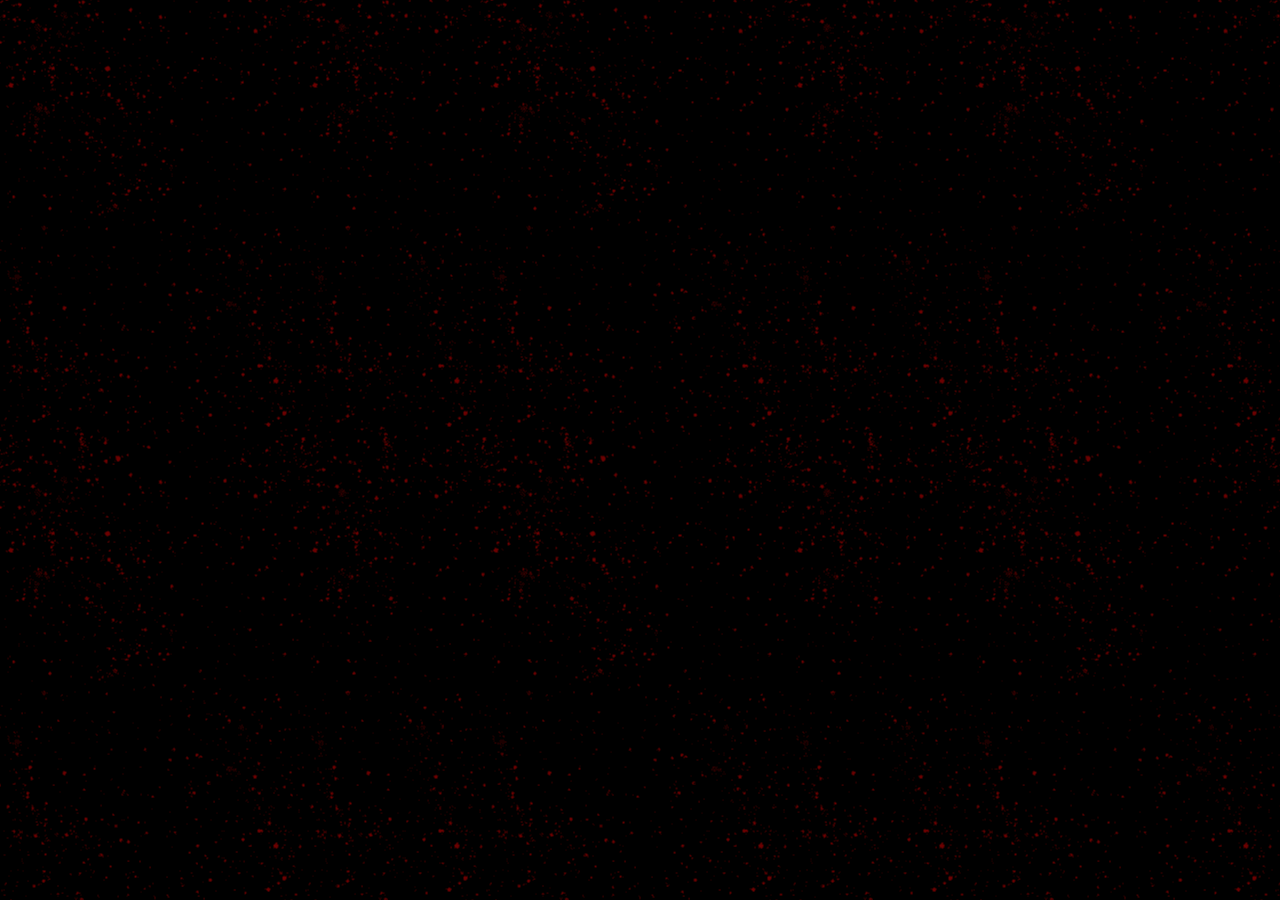
<file: page/login/login.html>
<!DOCTYPE html>
<html lang="en">
    <head>
        <meta charset="UTF-8">
        <meta http-equiv="X-UA-Compatible" content="IE=edge">
        <meta name="viewport" content="width=device-width, initial-scale=1.0">

        <link rel="stylesheet" href="/lib/reset.css">
        <link rel="stylesheet" href="/lib/colors.css">
        <link rel="stylesheet" href="/theme.css">

        <link href="https://fonts.googleapis.com/css2?family=Inconsolata&display=swap" rel="stylesheet">

        <title>&nbsp;</title>

        <style>
            body {
                /* color: var(--nord-11); */
                color: slategray;
            }

            form {
                margin-bottom: 1rem;
            }
    
            form input {
                /* color: var(--nord-11); */
                /* color: palevioletred; */
                color: crimson;
                background-color: transparent;
                border: none;
                outline: none;
    
                font: inherit;
                text-align: center;
                letter-spacing: normal;
                text-indent: 0;
    
                display: block;
                width: 100%;
                margin: 0 auto;
    
                transition: all 0.5s ease;
            }
            form input::placeholder { /* Chrome, Firefox, Opera, Safari 10.1+ */
                color: slategray;
                opacity: 0.5;
            }
            form input:-ms-input-placeholder { /* Internet Explorer 10-11 */
                color: slategray;
                opacity: 0.5;
            }
            form input::-ms-input-placeholder { /* Microsoft Edge */
                color: slategray;
                opacity: 0.5;
            }

    
            form button {
                /* color: var(--nord-11); */
                /* color: palevioletred; */
                color: crimson;
                background-color: transparent;
                border: 1px solid transparent;
                outline: none;
    
                font: inherit;
                text-align: center;
                letter-spacing: normal;
                text-indent: 0;
    
                display: block;
                width: 100%;
                margin: 0 auto;
    
                cursor: pointer;
    
                transition: all 0.5s ease;
            }
            form input:focus {
                /* color: var(--nord-11); */
                /* color: palevioletred; */
                color: crimson;
    
                letter-spacing: 1ch;
                text-indent: 1ch;
                
                transition: all 0.5s ease;
            }
            form button:hover {
                /* border-color: var(--nord-11); */
                border-color: crimson;
    
                transition: all 0.5s ease;
            }

            .page-bg {
                background-image: url(/assets/bg/0064_small.gif);
                opacity: 0.8;
            }
    
        </style>
    </head>
    
    <body>
        <div class="page-bg"></div>

        <div class="content">
            <div class="card fade-in">
                <h1 class="fade-in" style="animation-delay: 0.1s;">&lceil; Login &rfloor;</h1>
                <img src="/assets/angel.gif" width="256" height="128" class="fade-in" style="margin: 0 auto; animation-delay: 0.2s;">
                <nav class="fade-in" style="animation-delay: 0.3s;">
                    <a href="/home.html">..</a>
                </nav>

                <form action="https://rats.chat/includes/login-inc.php" method="post" autocomplete="off">
                    <input autocomplete="false" name="hidden" type="text" style="display:none;">
                    <input class="fade-in" style="animation-delay: 0.4s;" type="text" name="uid" placeholder="username">
                    <input class="fade-in" style="animation-delay: 0.5s;" type="password" name="pwd" placeholder="password">
                    <button class="fade-in" style="animation-delay: 0.6s;" type="submit" name="submit">Login</button>
                </form>



                <footer>
                    <p class="fade-in" style="animation-delay: 0.7s;">
                        To join you must receive an invitation from an existing user. There is no use in trying to beg, ask/request for an invite, we choose our new members with care.
                    </p>
                    <p class="fade-in" style="animation-delay: 0.8s; margin-top: 1rem;">
                        <!-- There are <span style="color: var(--nord-11);">30</span> registered users. -->
                        There are <span style="color: crimson;">30</span> registered users.
                    </p>
                </footer>
            </div>
        </div>
    </body>
</html>
</file>
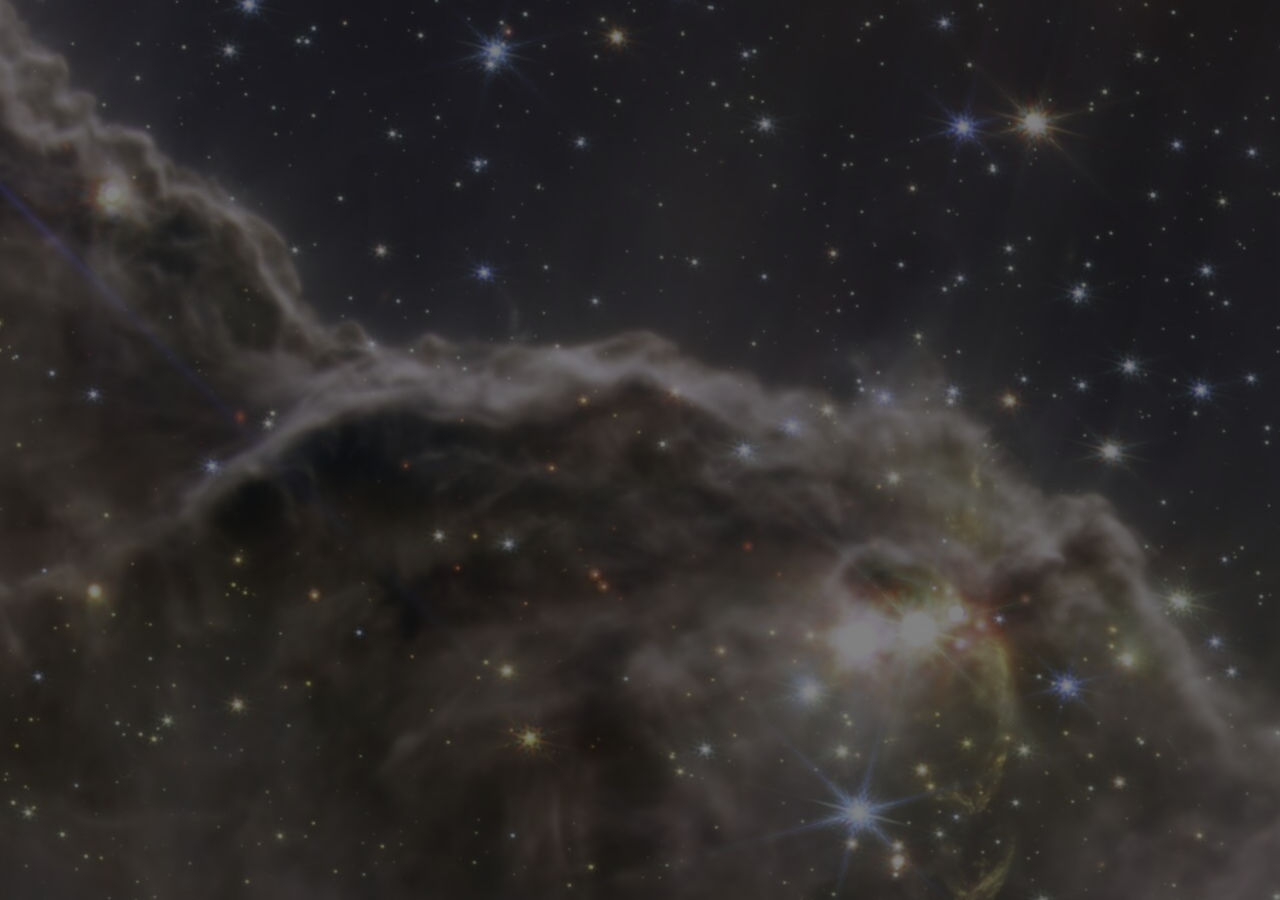
<file: page/media/media.html>
<!DOCTYPE html>
<html lang="en">
    <head>
        <meta charset="UTF-8">
        <meta http-equiv="X-UA-Compatible" content="IE=edge">
        <meta name="viewport" content="width=device-width, initial-scale=1.0">

        <link rel="stylesheet" href="/lib/reset.css">
        <link rel="stylesheet" href="/lib/colors.css">
        <link rel="stylesheet" href="/theme.css">

        <link href="https://fonts.googleapis.com/css2?family=Inconsolata&display=swap" rel="stylesheet">

        <title>&nbsp;</title>

        <style>
            h1 {
                margin-bottom: 1rem;
            }
            
            nav {
                margin-top: 1rem;
            }
    
            figure {
                margin-bottom: 1rem;
            }
            figcaption {
                text-align: center;
            }
        </style>
    </head>

    <body>
        <div class="page-bg"></div>

        <div class="content">
            <div class="card fade-in">
                <h1 class="fade-in" style="animation-delay: 0.1s;">&lceil; Media &rfloor;</h1>
                <img src="/assets/ghost.gif" width="256" height="128" class="fade-in" style="margin: 0 auto; animation-delay: 0.2s;">
                <nav class="fade-in" style="animation-delay: 0.3s;">
                    <a href="/home.html">..</a>
                </nav>

                <ul class="files">

                    <!-- new mexico -->
                    <li class="file fade-in" style="animation-delay: 0.4s;">
                        <details>
                            <summary>
                                <div class="file-name">new_mexico</div>
                                <div class="file-date">2022-06-28</div>
                            </summary>
                            <div class="file-content">
                                <figure>
                                    <a href="photos/new_mexico_0.jpg"><img src="photos/new_mexico_0.jpg" loading="lazy"></a>
                                    <figcaption>Flat</figcaption>
                                </figure>
                                <figure>
                                    <a href="photos/new_mexico_1.jpg"><img src="photos/new_mexico_1.jpg" loading="lazy"></a>
                                    <figcaption>Abandoned schoolhouse</figcaption>
                                </figure>
                                <figure>
                                    <a href="photos/new_mexico_2.jpg"><img src="photos/new_mexico_2.jpg" loading="lazy"></a>
                                    <figcaption>Double rainbow :D</figcaption>
                                </figure>
                                <figure>
                                    <a href="photos/new_mexico_3.jpg"><img src="photos/new_mexico_3.jpg" loading="lazy"></a>
                                    <figcaption>Neon</figcaption>
                                </figure>
                                <figure>
                                    <a href="photos/new_mexico_4.jpg"><img src="photos/new_mexico_4.jpg" loading="lazy"></a>
                                    <figcaption>Damn</figcaption>
                                </figure>
                                <figure>
                                    <a href="photos/new_mexico_5.jpg"><img src="photos/new_mexico_5.jpg" loading="lazy"></a>
                                    <figcaption>They put Kirby on a rocket</figcaption>
                                </figure>
                                <figure>
                                    <a href="photos/new_mexico_6.jpg"><img src="photos/new_mexico_6.jpg" loading="lazy"></a>
                                    <figcaption>Bleak</figcaption>
                                </figure>
                                <figure>
                                    <a href="photos/new_mexico_7.jpg"><img src="photos/new_mexico_7.jpg" loading="lazy"></a>
                                    <figcaption>Sign</figcaption>
                                </figure>
                                <figure>
                                    <a href="photos/new_mexico_8.jpg"><img src="photos/new_mexico_8.jpg" loading="lazy"></a>
                                    <figcaption>Flat 1</figcaption>
                                </figure>
                                <figure>
                                    <a href="photos/new_mexico_9.jpg"><img src="photos/new_mexico_9.jpg" loading="lazy"></a>
                                    <figcaption>Flat 2</figcaption>
                                </figure>
                                <figure>
                                    <a href="photos/new_mexico_10.jpg"><img src="photos/new_mexico_10.jpg" loading="lazy"></a>
                                    <figcaption>Flat 3</figcaption>
                                </figure>
                                <figure>
                                    <a href="photos/new_mexico_11.jpg"><img src="photos/new_mexico_11.jpg" loading="lazy"></a>
                                    <figcaption>Glitched</figcaption>
                                </figure>
                                <figure>
                                    <a href="photos/new_mexico_12.jpg"><img src="photos/new_mexico_12.jpg" loading="lazy"></a>
                                    <figcaption>Night 1</figcaption>
                                </figure>
                                <figure>
                                    <a href="photos/new_mexico_13.jpg"><img src="photos/new_mexico_13.jpg" loading="lazy"></a>
                                    <figcaption>Night 2</figcaption>
                                </figure>
                                <figure>
                                    <a href="photos/new_mexico_14.jpg"><img src="photos/new_mexico_14.jpg" loading="lazy"></a>
                                    <figcaption>Weird house</figcaption>
                                </figure>
                            </div>
                        </details>
                    </li>

                    <!-- campus -->
                    <li class="file fade-in" style="animation-delay: 0.5s;">
                        <details>
                            <summary>
                                <div class="file-name">campus</div>
                                <div class="file-date">2022-06-28</div>
                            </summary>
                            <div class="file-content">
                                <figure>
                                    <a href="photos/osu_0.jpg"><img src="photos/osu_0.jpg" loading="lazy"></a>
                                    <figcaption>Circle 1</figcaption>
                                </figure>
                                <figure>
                                    <a href="photos/osu_1.jpg"><img src="photos/osu_1.jpg" loading="lazy"></a>
                                    <figcaption>Circle 2</figcaption>
                                </figure>
                                <figure>
                                    <a href="photos/osu_2.jpg"><img src="photos/osu_2.jpg" loading="lazy"></a>
                                    <figcaption>Circle 3</figcaption>
                                </figure>
                                <figure>
                                    <a href="photos/osu_3.jpg"><img src="photos/osu_3.jpg" loading="lazy"></a>
                                    <figcaption>Stairs</figcaption>
                                </figure>
                                <figure>
                                    <a href="photos/osu_4.jpg"><img src="photos/osu_4.jpg" loading="lazy"></a>
                                    <figcaption>Dark</figcaption>
                                </figure>
                            </div>
                        </details>
                    </li>

                    <!-- hike -->
                    <li class="file fade-in" style="animation-delay: 0.6s;">
                        <details>
                            <summary>
                                <div class="file-name">hike</div>
                                <div class="file-date">2022-06-28</div>
                            </summary>
                            <div class="file-content">
                                <figure>
                                    <a href="photos/hike_0.jpg"><img src="photos/hike_0.jpg" loading="lazy"></a>
                                    <figcaption>Fungus</figcaption>
                                </figure>
                                <figure>
                                    <a href="photos/hike_1.jpg"><img src="photos/hike_1.jpg" loading="lazy"></a>
                                    <figcaption>Lil dude</figcaption>
                                </figure>
                                <figure>
                                    <a href="photos/hike_2.jpg"><img src="photos/hike_2.jpg" loading="lazy"></a>
                                    <figcaption>Fungus 2</figcaption>
                                </figure>
                                <figure>
                                    <a href="photos/hike_3.jpg"><img src="photos/hike_3.jpg" loading="lazy"></a>
                                    <figcaption>Ew</figcaption>
                                </figure>
                                <figure>
                                    <a href="photos/hike_4.jpg"><img src="photos/hike_4.jpg" loading="lazy"></a>
                                    <figcaption>Uneasy</figcaption>
                                </figure>
                                <figure>
                                    <a href="photos/hike_5.jpg"><img src="photos/hike_5.jpg" loading="lazy"></a>
                                    <figcaption>Pineapple</figcaption>
                                </figure>
                                <figure>
                                    <a href="photos/hike_6.jpg"><img src="photos/hike_6.jpg" loading="lazy"></a>
                                    <figcaption>Red</figcaption>
                                </figure>
                                <figure>
                                    <a href="photos/hike_7.jpg"><img src="photos/hike_7.jpg" loading="lazy"></a>
                                    <figcaption>Turtle :D</figcaption>
                                </figure>
                                <figure>
                                    <a href="photos/hike_8.jpg"><img src="photos/hike_8.jpg" loading="lazy"></a>
                                    <figcaption>I &lt;3 your mom</figcaption>
                                </figure>
                            </div>
                        </details>
                    </li>

                    <li class="file fade-in" style="animation-delay: 0.7s;">
                        <details>
                            <summary>
                                <div class="file-name">hike_2</div>
                                <div class="file-date">2022-07-25</div>
                            </summary>
                            <div class="file-content">
                                <figure>
                                    <a href="photos/hike2_0.jpg"><img src="photos/hike2_0.jpg" loading="lazy"></a>
                                    <figcaption>Fungus</figcaption>
                                </figure>
                                <figure>
                                    <a href="photos/hike2_1.jpg"><img src="photos/hike2_1.jpg" loading="lazy"></a>
                                    <figcaption>More fungus</figcaption>
                                </figure>
                                <figure>
                                    <a href="photos/hike2_2.jpg"><img src="photos/hike2_2.jpg" loading="lazy"></a>
                                    <figcaption>Even more fungus</figcaption>
                                </figure>
                            </div>
                        </details>
                    </li>

                    <!-- misc photos -->
                    <li class="file fade-in" style="animation-delay: 0.8s;">
                        <details>
                            <summary>
                                <div class="file-name">misc_photos</div>
                                <div class="file-date">2022-06-28</div>
                            </summary>
                            <div class="file-content">
                                <figure>
                                    <a href="photos/misc_0.jpg"><img src="photos/misc_0.jpg" loading="lazy"></a>
                                    <figcaption>Harsh</figcaption>
                                </figure>
                                <figure>
                                    <a href="photos/misc_1.jpg"><img src="photos/misc_1.jpg" loading="lazy"></a>
                                    <figcaption>Steampunk camera w/ bird nest</figcaption>
                                </figure>
                                <figure>
                                    <a href="photos/misc_2.jpg"><img src="photos/misc_2.jpg" loading="lazy"></a>
                                    <figcaption>Refract</figcaption>
                                </figure>
                                <figure>
                                    <a href="photos/misc_3.jpg"><img src="photos/misc_3.jpg" loading="lazy"></a>
                                    <figcaption>No fucking way</figcaption>
                                </figure>
                                <figure>
                                    <a href="photos/misc_4.jpg"><img src="photos/misc_4.jpg" loading="lazy"></a>
                                    <figcaption>Orange</figcaption>
                                </figure>
                                <figure>
                                    <a href="photos/misc_5.jpg"><img src="photos/misc_5.jpg" loading="lazy"></a>
                                    <figcaption>Pink</figcaption>
                                </figure>
                            </div>
                        </details>
                    </li>

                    <!-- writings -->
                    <li class="file fade-in" style="animation-delay: 0.9s;">
                        <details>
                            <summary>
                                <div class="file-name">writings</div>
                                <div class="file-date">2022-06-28</div>
                            </summary>
                            <div class="file-content">
                                <div style="text-align: center">Nothing here yet...</div>
                            </div>
                        </details>
                    </li>

                    <!-- music -->
                    <li class="file fade-in" style="animation-delay: 1.0s;">
                        <details>
                            <summary>
                                <div class="file-name">music</div>
                                <div class="file-date">2022-06-28</div>
                            </summary>
                            <div class="file-content">
                                <div style="text-align: center">Nothing here yet...</div>
                            </div>
                        </details>
                    </li>
                    
                </ul>




            </div>
        </div>
    </body>
</html>
</file>
<file: lib/colors.css>
:root {
    --old-bg-color: #252423;
    --old-fg-color: #CCC8BF;
    --old-fg-color-subtle: #585958;

    /* Polar Night */
    --nord-0: #2e3440;
    --nord-1: #3b4252;
    --nord-2: #434c5e;
    --nord-3: #4c566a;

    /* Snow Storm */
    --nord-4: #d8dee9;
    --nord-5: #e5e9f0;
    --nord-6: #eceff4;

    /* Frost */
    --nord-7: #8fbcbb;
    --nord-8: #88c0d0;
    --nord-9: #81a1c1;
    --nord-10: #5e81ac;

    /* Aurora */
    --nord-11: #bf616a;
    --nord-12: #d08770;
    --nord-13: #ebcb8b;
    --nord-14: #a3be8c;
    --nord-15: #b48ead;
}
</file>
<file: theme.css>
* {
    /* outline: 1px solid black; */
}

html {
    /* color: var(--nord-6); */
    /* background-color: var(--nord-0); */
    color: palevioletred;
    background-color: black;

    font-family: 'Inconsolata', 'Courier New', Courier, monospace;

    /* background: repeat url(/paint.net/crackle.gif); */
    /* background: no-repeat center url(/paint.net/polina-kuzovkova-txb2Pvl6zWs-unsplash.jpg) */
}

.content {
    min-height: 100vh;
    display: flex;
    flex-flow: column nowrap;
    justify-content: center;
    align-items: center;

    margin: 0;
    padding: 1ch;
}

.card {
    /* background-color: var(--nord-1); */
    /* background-color: #25242360; */
    /* background-color: #4c566a80; */
    /* background-color: #3b425250; */
    background-color: #3b425240;
    background-color: #0005;
    /* background-color: transparent; */

    backdrop-filter: blur(3px);
    /* filter: blur(3px); */

    /* border: 1px solid var(--nord-3); */
    /* border: 1px solid #4c566a80; */
    /* border-radius: 1rem; */

    /* box-shadow: -0.1rem 0.1rem 0.1rem #252423; */

    width: min-content;
    /* padding: 1rem 1ch; */
    padding: 1ch;
}
/* .card-bg {
    outline: 1px solid red;
    background-color: #3b425240;
    filter: blur(2px);

    position: absolute;
    top: 0;
    right: 0;
    bottom: 0;
    left: 0;

    z-index: -100;
} */

.fade-in {
    opacity: 0;
    animation: fadeInAnimation 0.5s ease;
    animation-iteration-count: 1;
    animation-fill-mode: forwards;
}
@keyframes fadeInAnimation {
    0% {
        opacity: 0;
    }
    100% {
        opacity: 1;
    }
}

nav {
    text-align: center;

    /* margin: 1rem auto; */
    margin: 0 auto 1rem auto;
}
nav > ul > li {
    display: inline;
}
nav a {
    color: inherit;

    text-decoration: none;
}
nav a::before {
    content: "/";
}
nav a::after {
    content: "/";
}
nav a:hover::before {
    content: "[";
}
nav a:hover::after {
    content: "]";
}

h1 {
    /* font-size: 1.5rem; */
    text-align: center;
    margin: 0 auto 0 auto;
}

footer {
    /* color: var(--nord-6); */
    /* opacity: 0.25; */

    font-size: 0.75rem;
    font-style: italic;
    text-align: center;

    max-width: 256px;
}




/* File Browsers */
.files details summary {
    cursor: pointer;
    list-style: none;

    display: flex;
    flex: row nowrap;
    column-gap: 1ch;
}
.files details summary::-webkit-details-marker {
    display:none;
}
.files details summary:hover {
    /* color: var(--nord-14); */
    color: palegoldenrod;
}
.files details summary .file-name {
    flex-grow: 1;
}
.files details[open] .file-content {
    /* color: var(--nord-14); */
    /* border-left: 1px solid var(--nord-14); */
    color: palevioletred;
    border-left: 1px solid palevioletred;
    padding-left: 1ch;
    margin-bottom: 1rem;

    animation: fadeInAnimation 0.5s ease;
}

.files .file-content ul {
    /* list-style-type: square; */
    /* list-style-position: inside; */

}
.files .file-content ul > li::before {
    content: "- "
}
.files img {
    width: 100%;
    height: 100%;
}
.files dl dt {
    float: left;
    clear: left;
}
.files dl dt::after {
    content: ":\a0";
}






#scanlines {
    /* background: repeating-linear-gradient(transparent, transparent 2px, blue 3px, blue 3px); */
    background: repeating-linear-gradient(transparent, transparent 2px, white 3px, white 3px);
    background-size: auto 100%;
    background-position: center center;
    background-blend-mode: overlay;
    opacity: 0.2;

    position: fixed;
    width: 100%;
    top: 0;
    bottom: 0;
    left: 0;
    right: 0;
    z-index: 9999;

    pointer-events: none;
}

.page-bg {
    /* background-image: url(/assets/bg/0064_small.gif); */
    /* background-image: url(/assets/bg/nurple-static-bright.gif); */
    /* background-image: url(/assets/bg/stars3.gif); */
    /* background-image: url(/assets/bg/171027.jpg); */
    /* background-image: url(/assets/bg/L.jpg); */
    background-image: url(/assets/bg/M.jpg);
    /* background-image: url(/assets/bg/N.png); */
    /* background-image: url(/assets/bg/N_dithered.png); */
    /* background-image: url(/assets/bg/N_dithered2.png); */
    /* background-repeat: repeat; */
    /* background-repeat: no-repeat; */
    background-position: center;
    /* background-size: contain; */
    opacity: 0.5;
    /* opacity: 1; */

    display: block;
    position: fixed;
    top: 0;
    right: 0;
    bottom: 0;
    left: 0;

    z-index: -9999;
    user-select: none;
}
</file>
<file: lib/crt/crt.css>
/*  
    Simple CSS CRT filter by 𝕂𝕣𝕪𝕡𝕥𝕠𝕟𝕒𝕦𝕥 (et al). My eclectic site -> https://kry.pt 
    Inspired by this filter by Alec Lownes: http://aleclownes.com/2017/02/01/crt-display.html . 
    Hopefully less RAM-hogging for those (like me) who hear their laptop fans spin up every 
    time they open their sites on Chrome or Edge.

    Made with love for the Neocities community <3
    Version 1.4 - MAR 2022
*/

/*
    Instead of pure CSS like Alec's, I used a small APNG of a collection of pixels 
    for the "screen door" effect. Results in happy RAM but requires, yaknow, the image.
    This sometimes results in the filter loading slowly but is nice for pixel perfect scaling.
    If your browser doesn't support APNG, it will use the first frame as a fallback!
*/
#crt {
    background-image: url('pixel.apng');
    background-size: 2px 1px;
    background-color: white;
    background-blend-mode: hard-light;  /* <- Helps combat the 'darkening' effect from multiply.  */
    mix-blend-mode: multiply;
    pointer-events: none;
}

/*
    Stretches DIV to edges of screen.
*/
#crt   {
    position: fixed; 
    width: 100%; 
    top: 0; 
    bottom: 0; 
    right: 0; 
    left: 0;
    z-index: 9999;
}

/*
    Decided to leave this in as a usable class, 
    since it is useful to span a DIV to the edges 
    of your screen.
*/
.screen   {
    position: fixed; 
    width: 100%; 
    top: 0; 
    bottom: 0; 
    right: 0; 
    left: 0;
}

/* Temporary Firefox opacity quickfix (less headache-inducing, unfortunately spikes the RAM usage)  */

@-moz-document url-prefix(){
    #crt    {opacity: 0.1;}
}
</file>
